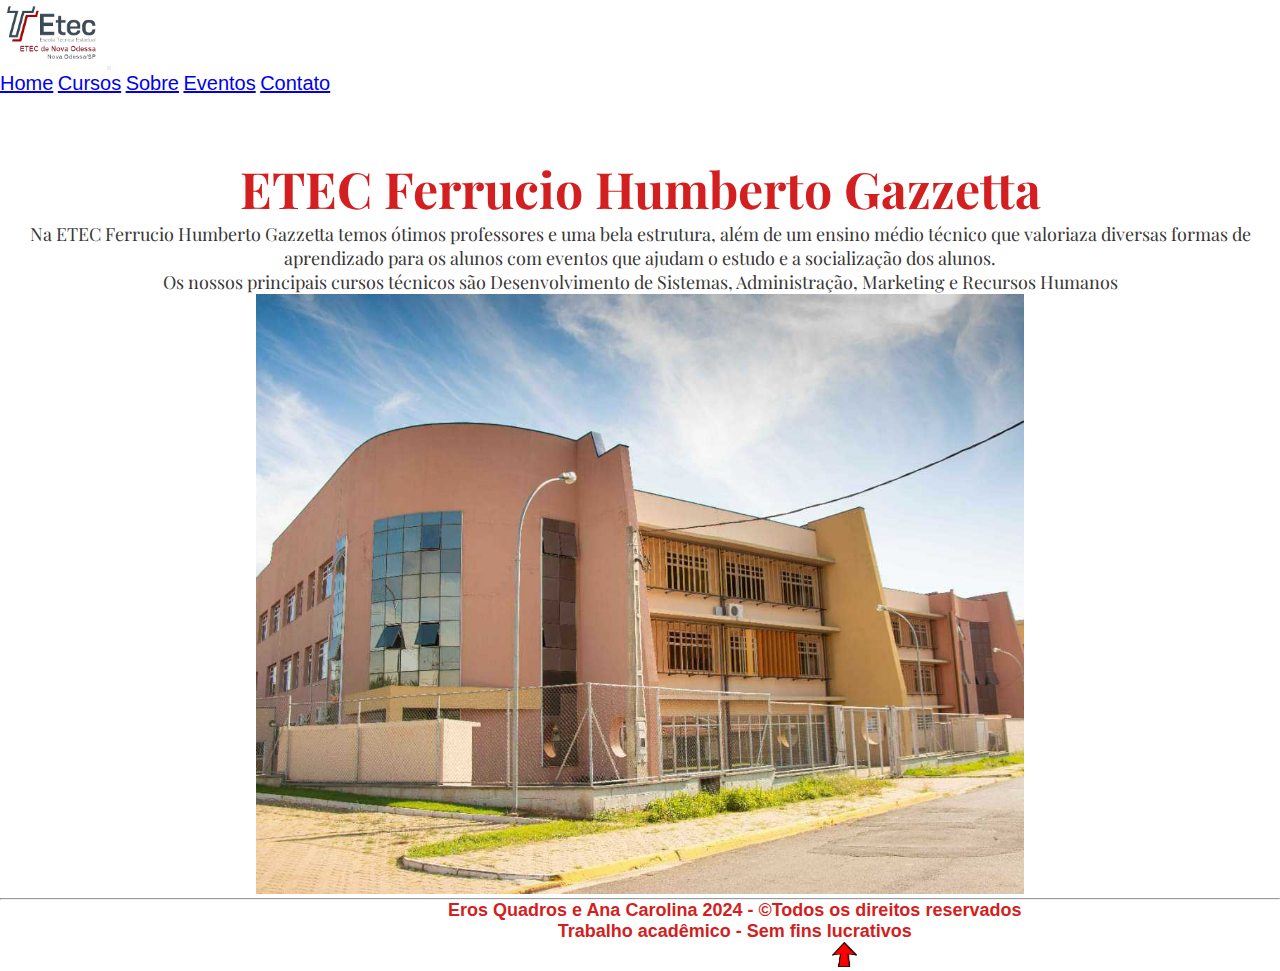
<file: index.html>
<!doctype html>
<html lang="en">
  <head>
    <!-- Required meta tags -->
    <meta charset="utf-8">
    <meta name="viewport" content="width=device-width, initial-scale=1">

    <!-- Bootstrap CSS -->
    <link href="https://cdn.jsdelivr.net/npm/bootstrap@5.0.2/dist/css/bootstrap.min.css" rel="stylesheet" integrity="sha384-EVSTQN3/azprG1Anm3QDgpJLIm9Nao0Yz1ztcQTwFspd3yD65VohhpuuCOmLASjC" crossorigin="anonymous">
    <link rel="stylesheet" type="text/css" href="estilo.css">
    <link rel="icon" type="image/jpg" href="img/icon.png" />
    <link rel="preconnect" href="https://fonts.googleapis.com">
    <link rel="preconnect" href="https://fonts.gstatic.com" crossorigin>
    <link href="https://fonts.googleapis.com/css2?family=Arsenal:ital,wght@0,400;0,700;1,400;1,700&family=Cormorant+Garamond:ital,wght@0,300;0,400;0,500;0,600;0,700;1,300;1,400;1,500;1,600;1,700&family=Josefin+Sans:ital,wght@0,100..700;1,100..700&family=Lora&family=Macondo&family=Montserrat:wght@300&family=Nanum+Myeongjo&family=PT+Serif:ital,wght@0,400;0,700;1,400;1,700&family=Playfair+Display&family=Quicksand:wght@300&family=Roboto+Mono:wght@500&family=Roboto+Slab:wght@500&display=swap" rel="stylesheet">
    <link rel="stylesheet" href="https://cdnjs.cloudflare.com/ajax/libs/font-awesome/5.15.3/css/all.min.css" integrity="sha512-iBBXm8fW90+nuLcSKlbmrPcLa0OT92xO1BIsZ+ywDWZCvqsWgccV3gFoRBv0z+8dLJgyAHIhR35VZc2oM/gI1w==" crossorigin="anonymous" referrerpolicy="no-referrer" />
       
    <title>Divulgação Etec</title>
    <script>
       indice = 0;
                function avancar() { 
                let images = document.getElementById("carousel").children;
                    for (let i = 0; i < images.length; i++) {
                        images[i].style.display = "none";
                    }
                    indice = (indice + 1) % 5;
                    images[indice].style.display = "block";
                    }

                function depois() {
                    
                    let images = document.getElementById("carousel").children;
                    for (let i = 0; i < images.length; i++) {
                        images[i].style.display = "none";
                    }
                    indice = (indice - 1 + 5) % 5;
                    images[indice].style.display = "block";
                }
    </script>
  </head>
  <body>
    <nav class="navbar navbar-expand-lg navbar-dark bg-dark">
      <div class="container-fluid">
        <img src="img/etec-novaodessa-removebg-preview.png" alt="" width="8%">
        <button class="navbar-toggler" type="button" data-bs-toggle="collapse" data-bs-target="#navbarNavAltMarkup" aria-controls="navbarNavAltMarkup" aria-expanded="false" aria-label="Toggle navigation">
          <span class="navbar-toggler-icon"></span>
        </button>
        <div class="collapse navbar-collapse" id="navbarNavAltMarkup">
          <div class="navbar-nav">
            <a class="nav-link active" aria-current="page" href="#">Home</a>
            <a class="nav-link" href="curso.html">Cursos</a>
            <a class="nav-link" href="servico.html">Sobre</a>
            <a class="nav-link" href="evento.html">Eventos</a>
            <a class="nav-link" href="contato.html">Contato</a>
          </div>
        </div>
      </div>
    </nav>
    <center>
      <div class="titulohome">
        <h1> ETEC Ferrucio Humberto Gazzetta</h1>
      <p>Na ETEC Ferrucio Humberto Gazzetta temos ótimos professores e uma bela estrutura, além de um ensino médio técnico que valoriaza diversas formas de aprendizado para os alunos com eventos que ajudam o estudo e a socialização dos alunos.<br> Os nossos principais cursos técnicos são Desenvolvimento de Sistemas, Administração, Marketing e Recursos Humanos</p></div>
      <div class="imagem-container">
        <div id="carousel">
          <img src="img/escolinha.jpeg" alt="Imagem 1" class="carousel-imagem">
          <img src="img/estacionamento.jpg" alt="Imagem 2" style="display:none;" class="carousel-imagem">
          <img src="img/professores.jpeg" alt="Imagem 3" style="display:none;" class="carousel-imagem">
          <img src="img/festival.jpg" alt="Imagem 4" style="display:none;" class="carousel-imagem">
          <img src="img/paulofreire.jpg" alt="Imagem 5" style="display:none;" class="carousel-imagem">
        </div>
        <div class="setas">
          <button onclick="depois()" class="seta seta-anterior"><i class="fas fa-angle-left"></i></button>
          <button onclick="avancar()" class="seta seta-proximo"><i class="fas fa-angle-right"></i></button>
        </div>
      </div>
      
  </center>
    <div id="footer">
			<hr>
			<p><b>Eros Quadros e Ana Carolina 2024 - &copyTodos os direitos reservados<br>
				Trabalho acadêmico - Sem fins lucrativos </b>
      </p>
      <article id="topo"><a href="#"><img src="img/seta.png" width="25" height="25"></a></article>
		</div>

    <!-- Optional JavaScript; choose one of the two! -->

    <!-- Option 1: Bootstrap Bundle with Popper -->
    <script src="https://cdn.jsdelivr.net/npm/bootstrap@5.0.2/dist/js/bootstrap.bundle.min.js" integrity="sha384-MrcW6ZMFYlzcLA8Nl+NtUVF0sA7MsXsP1UyJoMp4YLEuNSfAP+JcXn/tWtIaxVXM" crossorigin="anonymous"></script>

    <!-- Option 2: Separate Popper and Bootstrap JS -->
    <!--
    <script src="https://cdn.jsdelivr.net/npm/@popperjs/core@2.9.2/dist/umd/popper.min.js" integrity="sha384-IQsoLXl5PILFhosVNubq5LC7Qb9DXgDA9i+tQ8Zj3iwWAwPtgFTxbJ8NT4GN1R8p" crossorigin="anonymous"></script>
    <script src="https://cdn.jsdelivr.net/npm/bootstrap@5.0.2/dist/js/bootstrap.min.js" integrity="sha384-cVKIPhGWiC2Al4u+LWgxfKTRIcfu0JTxR+EQDz/bgldoEyl4H0zUF0QKbrJ0EcQF" crossorigin="anonymous"></script>
    -->
  </body>
</html>
</file>
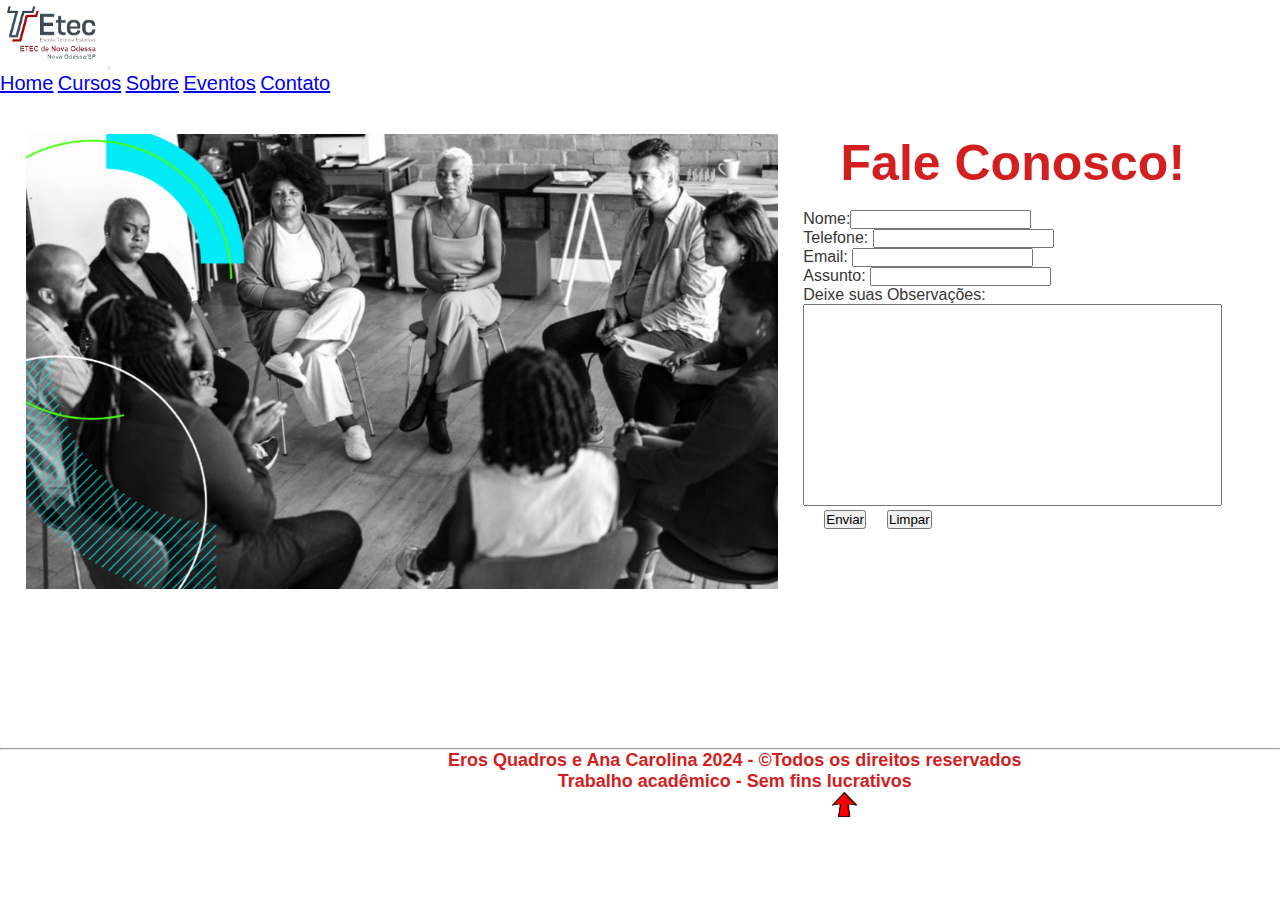
<file: contato.html>
<!doctype html>
<html lang="en">
  <head>
    <!-- Required meta tags -->
    <meta charset="utf-8">
    <meta name="viewport" content="width=device-width, initial-scale=1">

    <!-- Bootstrap CSS -->
    <link href="https://cdn.jsdelivr.net/npm/bootstrap@5.0.2/dist/css/bootstrap.min.css" rel="stylesheet" integrity="sha384-EVSTQN3/azprG1Anm3QDgpJLIm9Nao0Yz1ztcQTwFspd3yD65VohhpuuCOmLASjC" crossorigin="anonymous">
    <link rel="stylesheet" type="text/css" href="estilo.css">
    <link rel="icon" type="image/jpg" href="img/icon.png" />
    <link rel="preconnect" href="https://fonts.googleapis.com">
    <link rel="preconnect" href="https://fonts.gstatic.com" crossorigin>
    <link href="https://fonts.googleapis.com/css2?family=Arsenal:ital,wght@0,400;0,700;1,400;1,700&family=Cormorant+Garamond:ital,wght@0,300;0,400;0,500;0,600;0,700;1,300;1,400;1,500;1,600;1,700&family=Josefin+Sans:ital,wght@0,100..700;1,100..700&family=Lora&family=Macondo&family=Montserrat:wght@300&family=Nanum+Myeongjo&family=PT+Serif:ital,wght@0,400;0,700;1,400;1,700&family=Playfair+Display&family=Quicksand:wght@300&family=Roboto+Mono:wght@500&family=Roboto+Slab:wght@500&display=swap" rel="stylesheet">
    <link rel="stylesheet" href="https://cdnjs.cloudflare.com/ajax/libs/font-awesome/5.15.3/css/all.min.css" integrity="sha512-iBBXm8fW90+nuLcSKlbmrPcLa0OT92xO1BIsZ+ywDWZCvqsWgccV3gFoRBv0z+8dLJgyAHIhR35VZc2oM/gI1w==" crossorigin="anonymous" referrerpolicy="no-referrer" />
       
    <title>Divulgação Etec</title>
    <script language="javascript" type="text/javascript">
      function validar(){
        var nome=form1.nome.value;
        var telefone=form1.telefone.value;
        var email=form1.email.value;
        
        if (nome==""){
          alert('Por favor, preencha o campo com seu nome');
          form1.nome.focus();
        return false;
        }
        else if (telefone==""){
          alert('Por favor, preencha o campo com seu telefone');
        return false;
        }
        else if (email==""){
          alert('Por favor, preencha o campo com seu email');
        return false;
        }
        else {
          alert('Seu comentário foi enviado com sucesso. Obrigado!')
          form1.reset();
          return false;
        }
      }
      </script>

  </head>
  <body>
    <nav class="navbar navbar-expand-lg navbar-dark bg-dark">
      <div class="container-fluid">
        <img src="img/etec-novaodessa-removebg-preview.png" alt="" width="8%">
        <button class="navbar-toggler" type="button" data-bs-toggle="collapse" data-bs-target="#navbarNavAltMarkup" aria-controls="navbarNavAltMarkup" aria-expanded="false" aria-label="Toggle navigation">
          <span class="navbar-toggler-icon"></span>
        </button>
        <div class="collapse navbar-collapse" id="navbarNavAltMarkup">
          <div class="navbar-nav">
            <a class="nav-link" aria-current="page" href="index.html">Home</a>
            <a class="nav-link" href="curso.html">Cursos</a>
            <a class="nav-link" href="servico.html">Sobre</a>
            <a class="nav-link" href="evento.html">Eventos</a>
            <a class="nav-link active" href="#">Contato</a>
          </div>
        </div>
      </div>
    </nav>
    <div id="section_c">
      <img src="img/comunica.png" width="60%" alt="...">
			<div class ="contato">
			  <center><h1>Fale Conosco!</h1></center><br>
			<form name="form1" action="enviado.html" method="post">
				Nome:<input type="text" name="nome" class="caixa"><br>
				Telefone: <input type="text" name="telefone" class="tele"><br>
				Email: <input type="text" name="email" class="caixa"><br>
        Assunto: <input type="text" name="assunto" class="caixa"><br>
				Deixe suas Observações: <br><textarea cols="50" rows="16" style="resize: none;" name="observacoes"></textarea><br>
				<input type="submit" onclick="return validar()" value="Enviar" class="botao">
				<input type="reset" name="limpa" value="Limpar" class="botao">
			</form>
		  </div>
	   </div>
    <div id="footer">
			<hr>
			<p><b>Eros Quadros e Ana Carolina 2024 - &copyTodos os direitos reservados<br>
				Trabalho acadêmico - Sem fins lucrativos </b>
      </p>
      <article id="topo"><a href="#"><img src="img/seta.png" width="25" height="25"></a></article>
		</div>

    <!-- Optional JavaScript; choose one of the two! -->

    <!-- Option 1: Bootstrap Bundle with Popper -->
    <script src="https://cdn.jsdelivr.net/npm/bootstrap@5.0.2/dist/js/bootstrap.bundle.min.js" integrity="sha384-MrcW6ZMFYlzcLA8Nl+NtUVF0sA7MsXsP1UyJoMp4YLEuNSfAP+JcXn/tWtIaxVXM" crossorigin="anonymous"></script>

    <!-- Option 2: Separate Popper and Bootstrap JS -->
    <!--
    <script src="https://cdn.jsdelivr.net/npm/@popperjs/core@2.9.2/dist/umd/popper.min.js" integrity="sha384-IQsoLXl5PILFhosVNubq5LC7Qb9DXgDA9i+tQ8Zj3iwWAwPtgFTxbJ8NT4GN1R8p" crossorigin="anonymous"></script>
    <script src="https://cdn.jsdelivr.net/npm/bootstrap@5.0.2/dist/js/bootstrap.min.js" integrity="sha384-cVKIPhGWiC2Al4u+LWgxfKTRIcfu0JTxR+EQDz/bgldoEyl4H0zUF0QKbrJ0EcQF" crossorigin="anonymous"></script>
    -->
  </body>
</html>
</file>
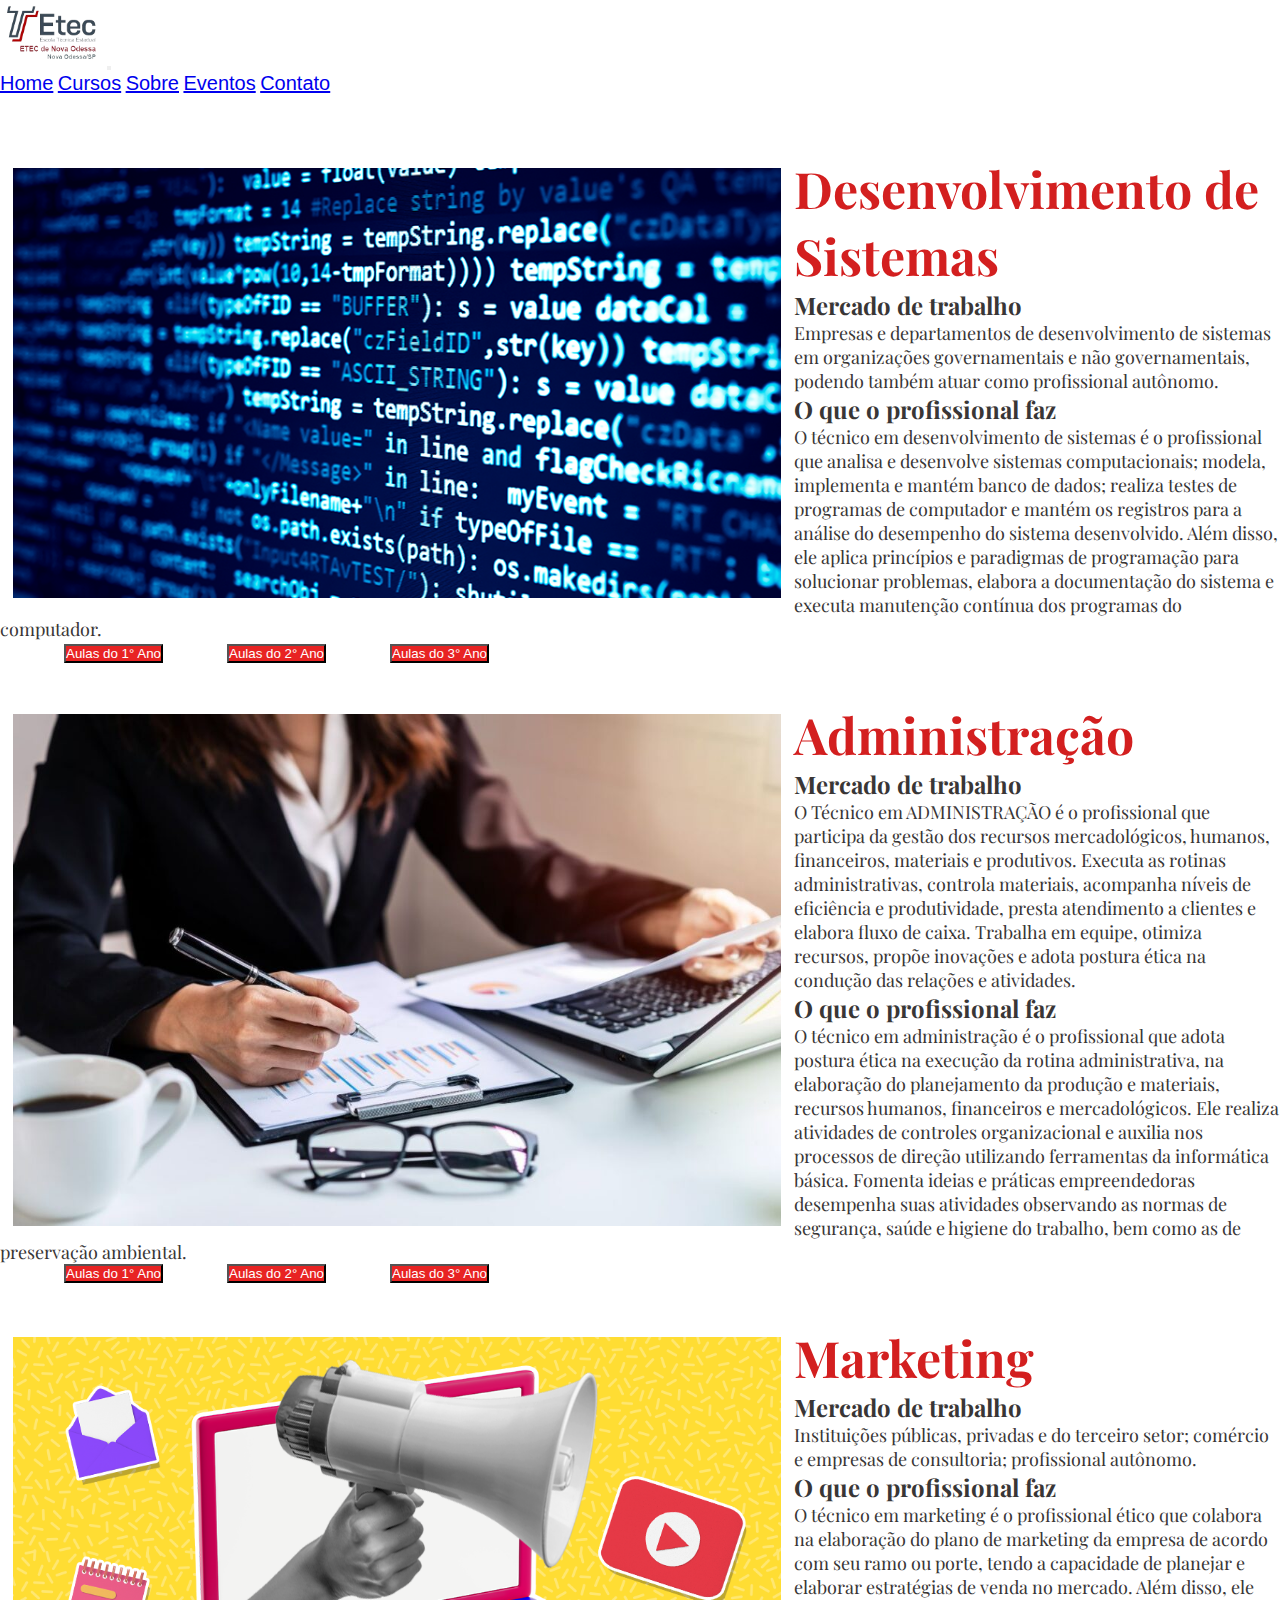
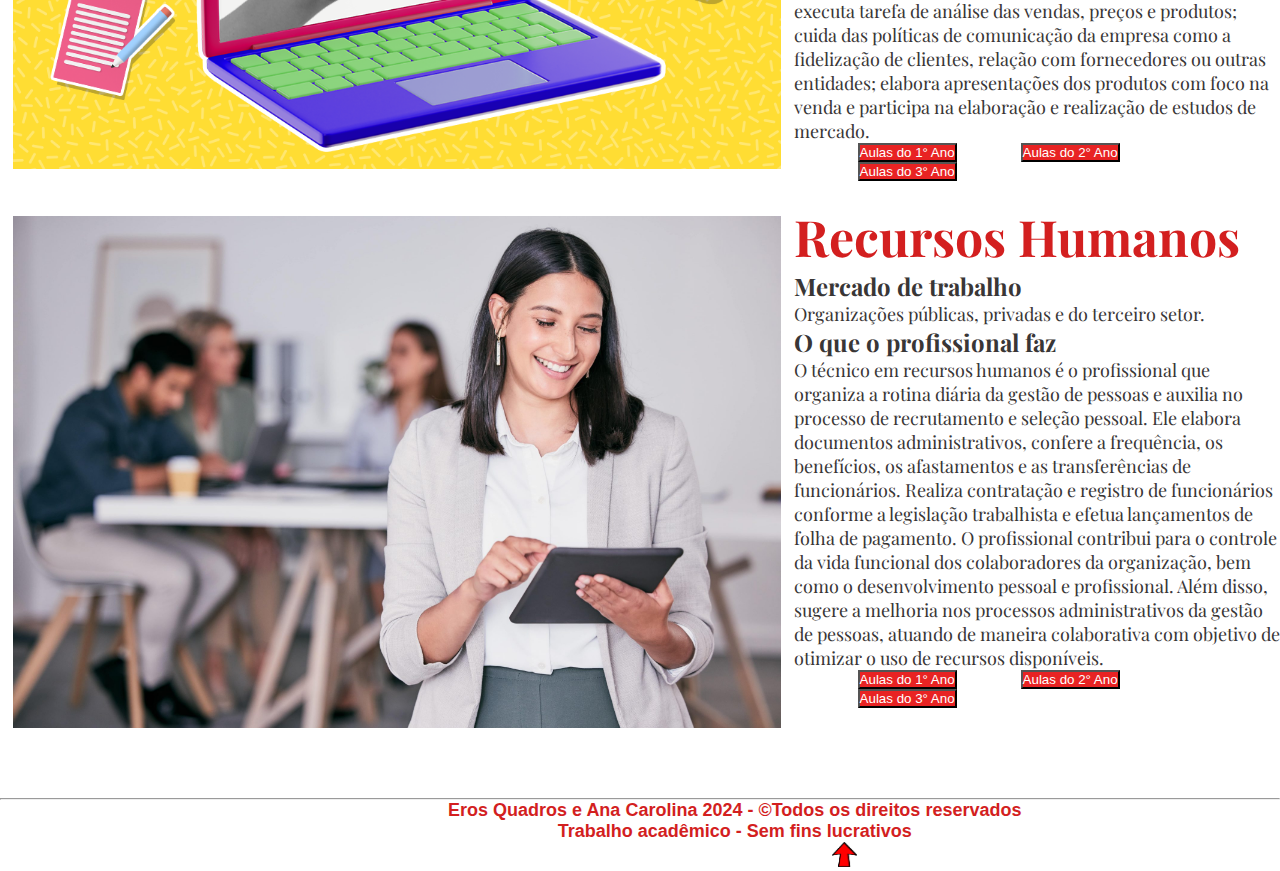
<file: curso.html>
<!doctype html>
<html lang="en">
  <head>
    <!-- Required meta tags -->
    <meta charset="utf-8">
    <meta name="viewport" content="width=device-width, initial-scale=1">

    <!-- Bootstrap CSS -->
    <link href="https://cdn.jsdelivr.net/npm/bootstrap@5.0.2/dist/css/bootstrap.min.css" rel="stylesheet" integrity="sha384-EVSTQN3/azprG1Anm3QDgpJLIm9Nao0Yz1ztcQTwFspd3yD65VohhpuuCOmLASjC" crossorigin="anonymous">
    <link rel="stylesheet" type="text/css" href="estilo.css">
    <link rel="icon" type="image/jpg" href="img/icon.png" />
    <link rel="preconnect" href="https://fonts.googleapis.com">
    <link rel="preconnect" href="https://fonts.gstatic.com" crossorigin>
    <link href="https://fonts.googleapis.com/css2?family=Arsenal:ital,wght@0,400;0,700;1,400;1,700&family=Cormorant+Garamond:ital,wght@0,300;0,400;0,500;0,600;0,700;1,300;1,400;1,500;1,600;1,700&family=Josefin+Sans:ital,wght@0,100..700;1,100..700&family=Lora&family=Macondo&family=Montserrat:wght@300&family=Nanum+Myeongjo&family=PT+Serif:ital,wght@0,400;0,700;1,400;1,700&family=Playfair+Display&family=Quicksand:wght@300&family=Roboto+Mono:wght@500&family=Roboto+Slab:wght@500&display=swap" rel="stylesheet">
    <link rel="stylesheet" href="https://cdnjs.cloudflare.com/ajax/libs/font-awesome/5.15.3/css/all.min.css" integrity="sha512-iBBXm8fW90+nuLcSKlbmrPcLa0OT92xO1BIsZ+ywDWZCvqsWgccV3gFoRBv0z+8dLJgyAHIhR35VZc2oM/gI1w==" crossorigin="anonymous" referrerpolicy="no-referrer" />
       
    <title>Divulgação Etec</title>

    <script>
      function ds1() {
        alert("As aulas do 1° ano de Desenvolvimento de Sistemas são: Língua Portuguesa, Língua Inglesa, Arte, Educação Física, Matemática, Física, Química, História, Estudos Avançados em Ciências da Natureza e suas Tecnologias, Estudos Avançados em Matemática e suas Tecnologias, Laboratório de Investigação Científica, Práticas de Empreendedorismo, Programação Web I, Análise e Projeto de Sistemas, Design Digital, Fundamentos da Informática, Técnicas de Programação e Algoritmos, Banco de Dados I");
      }
      function ds2() {
        alert("As aulas do 2° ano de Desenvolvimento de Sistemas são: Língua Portuguesa, Língua Inglesa, Educação Física, Matemática, Física, Química, Biologia, História, Geografia, Estudos Avançados em Ciências da Natureza e suas Tecnologias, Estudos Avançados em Matemática e suas Tecnologias, Laboratório de Mediação e Intervenção Sociocultural, Laboratório de Processos Criativos, Programação Web II, Banco de Dados II, Desenvolvimento de Sistemas, Ética e Cidadania organizacional, Programação de Aplicativos Mobile I");
      }
      function ds3() {
        alert("As aulas do 3° ano de Desenvolvimento de Sistemas são: Língua Portuguesa, Língua Inglesa, Língua Espanhola, Matemática, Biologia, Geografia, Filosofia, Sociologia, Estudos Avançados em Ciências da Natureza e suas, Tecnologias, Estudos Avançados em Matemática e suas Tecnologias, Programação Web III, Programação de Aplicativos Mobile II, Internet, Protocolos e Segurança de Sistemas da Informação, Planejamento e Desenvolvimento do Trabalho de Conclusão de Curso (TCC) em Desenvolvimento de Sistemas, Qualidade e Teste de Software, Sistemas Embarcados");
      }
      function adm1() {
        alert("As aulas do 1° ano de Administração são: Língua Portuguesa, Língua Inglesa, Arte, Educação Física, Matemática, Física, Química, Biologia, História, Geografia, Estudos Avançados em Ciências Humanas e Sociais Aplicadas, Estudos Avançados em Matemática e suas Tecnologias, Laboratório de Investigação Científica, Práticas de Empreendedorismo, Desenvolvimento das Ações de Marketing e dos Processos Comerciais, Legislação Empresarial, Planejamento e Organização de Rotinas Administrativas, Aplicativos informatizados");
      }
      function adm2() {
        alert("As aulas do 2° ano de Administração são: Língua Portuguesa, Língua Inglesa, Educação Física, Matemática, Física, Química, Biologia, História, Geografia, Filosofia, Estudos Avançados em Ciências Humanas e Sociais Aplicadas, Estudos Avançados em Matemática e suas Tecnologias, Laboratório de Investigação Científica, Laboratório de Mediação e Intervenção Sociocultural, Laboratório de Processos Criativos, Custos Processos e Operações contábeis, Desenvolvimento de Modelos de Negócios, Estudos da Administração Públical, Planejamento e Organização de Rotinas de Departamento Pessoal");
      }
      function adm3() {
        alert("As aulas do 3° ano de Administração são: Língua Portuguesa, Língua Inglesa, Língua Espanhola, Sociologia, Matemática, Administração Financeira e Orçamentária, Administração da Produção e Serviços, Administração de Recursos Humanos, Estudos de Economia, Mercado e de Comércio Internacional, Ética e Cidadania organizacional, Estudos Avançados em Ciências Humanas e Sociais Aplicadas, Estudos Avançados em Matemática e suas Tecnologias");
      }
      function mkt1() {
        alert("As aulas do 1° ano de Marketing são: Língua Portuguesa, Língua Inglesa, Arte, Educação Física, Matemática, Física, Química, Biologia, História, Geografia, Estudos Avançados em Ciências Humanas e Sociais Aplicadas, Estudos Avançados em Matemática e suas Tecnologias, Laboratório de Investigação Científica, Aplicativos informatizados, Pesquisa de Mercado e Comportamento do Consumidor, Introdução ao Marketing e Comunicação Integrada, Projeto Integrador I");
      }
      function mkt2() {
        alert("As aulas do 2° ano de Marketing são: Língua Portuguesa, Língua Inglesa, Educação Física, Matemática, Física, Química, Biologia, História, Geografia, Filosofia, Estudos Avançados em Ciências Humanas e Sociais Aplicadas, Estudos Avançados em Matemática e suas Tecnologias, Laboratório de Investigação Científica, Laboratório de Mediação e Intervenção Sociocultural, Laboratório de Processos Criativos, Projeto Integrador II, Estratégias de Marketing e Modelos de Negócios, Ética e Cidadania Organizacional, Promoção de Vendas e Merchandising, Informática Aplicada ao Marketing");
      }
      function mkt3() {
        alert("As aulas do 3° ano de Marketing são: Língua Portuguesa, Língua Inglesa, Língua Espanhola, Sociologia, Matemática, Administração Financeira Aplicada ao Marketing, Canais de Distribuição, Legislação de Mercado, Marketing de Relacionamento, Marketing Digital e E-Commerce, Marketing Institucional, Plano de Marketing, Planejamento e Desenvolvimento do Trabalho de Conclusão de Curso (TCC) em Marketing");
      }
      function rh1() {
        alert("As aulas do 1° ano de Recursos Humanos são: Língua Portuguesa, Língua Inglesa, Arte, Educação Física, Matemática, Física, Química, Biologia, História, Geografia, Rotinas de Departamento Pessoal, Aplicativos informatizados, Recrutamento e Seleção de Pessoal, Projeto Integrador I");
      }
      function rh2() {
        alert("As aulas do 2° ano de Recursos Humanos são: Língua Portuguesa, Língua Inglesa, Educação Física, Matemática, Física, Química, Biologia, História, Geografia, Filosofia, Cálculos de Folha de Pagamento, Estudos do Regime de Trabalho Celetista, Relações Jurídicas do Trabalho, Projeto Integrador II");
      }
      function rh3() {
        alert("As aulas do 3° ano de Recursos Humanos são: Língua Portuguesa, Língua Inglesa, Língua Espanhola, Sociologia, Matemática, Cargos, Carreira e Remuneração, Comunicação Corporativa, Qualidade de Vida e Saúde e Segurança do Trabalho, Gestão de Desempenho, Modelos de Gestão, Comportamento Organizacional, Ética e Cidadania organizacional, Planejamento e Desenvolvimento do Trabalho de Conclusão de Curso (TCC) em Recursos Humanos");
      }
   </script>

  </head>
  <body>
    <nav class="navbar navbar-expand-lg navbar-dark bg-dark">
      <div class="container-fluid">
        <img src="img/etec-novaodessa-removebg-preview.png" alt="" width="8%">
        <button class="navbar-toggler" type="button" data-bs-toggle="collapse" data-bs-target="#navbarNavAltMarkup" aria-controls="navbarNavAltMarkup" aria-expanded="false" aria-label="Toggle navigation">
          <span class="navbar-toggler-icon"></span>
        </button>
        <div class="collapse navbar-collapse" id="navbarNavAltMarkup">
          <div class="navbar-nav">
            <a class="nav-link" aria-current="page" href="index.html">Home</a>
            <a class="nav-link active" href="#">Cursos</a>
            <a class="nav-link" href="servico.html">Sobre</a>
            <a class="nav-link" href="evento.html">Eventos</a>
            <a class="nav-link" href="contato.html">Contato</a>
          </div>
        </div>
      </div>
    </nav>
  <div class="arrumar">
      <img src="img/ds.png" alt="Imagem 1" class="cursos"> 
        <div class="titulohome" class="alinha">
          <h1> Desenvolvimento de Sistemas</h1>
          <h2>Mercado de trabalho</h2>
          <p>Empresas e departamentos de desenvolvimento de sistemas em organizações governamentais e não governamentais, podendo também atuar como profissional autônomo.</p>
          <h2>O que o profissional faz</h2>
          <p>O técnico em desenvolvimento de sistemas é o profissional que analisa e desenvolve sistemas computacionais; modela, implementa e mantém banco de dados; realiza testes de programas de computador e mantém os registros para a análise do desempenho do sistema desenvolvido. Além disso, ele aplica princípios e paradigmas de programação para solucionar problemas, elabora a documentação do sistema e executa manutenção contínua dos programas do computador.</p>
          <div class="aulas">
              <div class="botao">
                <button onclick="ds1()">Aulas do 1° Ano</button>
              </div>
              <div class="botao">
                <button onclick="ds2()">Aulas do 2° Ano</button>
              </div>
              <div class="botao">
                <button onclick="ds3()">Aulas do 3° Ano</button>
              </div>
          </div>
  </div>
  <div class="arrumar">
      <img src="img/adm.jpg" alt="Imagem 1" class="cursos"> 
      <div class="titulohome" class="alinha">
        <h1> Administração</h1>
        <h2>Mercado de trabalho</h2>
        <p>O Técnico em ADMINISTRAÇÃO é o profissional que participa da gestão dos recursos mercadológicos, humanos, financeiros, materiais e produtivos. Executa as rotinas administrativas, controla materiais, acompanha níveis de eficiência e produtividade, presta atendimento a clientes e elabora fluxo de caixa. Trabalha em equipe, otimiza recursos, propõe inovações e adota postura ética na condução das relações e atividades.</p>
        <h2>O que o profissional faz</h2>
        <p>O técnico em administração é o profissional que adota postura ética na execução da rotina administrativa, na elaboração do planejamento da produção e materiais, recursos humanos, financeiros e mercadológicos. Ele realiza atividades de controles organizacional e auxilia nos processos de direção utilizando ferramentas da informática básica. Fomenta ideias e práticas empreendedoras desempenha suas atividades observando as normas de segurança, saúde e higiene do trabalho, bem como as de preservação ambiental.</p>
      </div>
      <div class="aulas">
        <div class="botao">
          <button onclick="adm1()">Aulas do 1° Ano</button>
        </div>
        <div class="botao">
          <button onclick="adm2()">Aulas do 2° Ano</button>
        </div>
        <div class="botao">
          <button onclick="adm3()">Aulas do 3° Ano</button>
        </div>
    </div>
  </div>
  <div class="arrumar">
      <img src="img/mkt.png" alt="Imagem 1" class="cursos"> 
      <div class="titulohome" class="alinha" id="mkt">
        <h1> Marketing</h1>
        <h2>Mercado de trabalho</h2>
        <p>Instituições públicas, privadas e do terceiro setor; comércio e empresas de consultoria; profissional autônomo.</p>
        <h2>O que o profissional faz</h2>
        <p>O técnico em marketing é o profissional ético que colabora na elaboração do plano de marketing da empresa de acordo com seu ramo ou porte, tendo a capacidade de planejar e elaborar estratégias de venda no mercado. Além disso, ele executa tarefa de análise das vendas, preços e produtos; cuida das políticas de comunicação da empresa como a fidelização de clientes, relação com fornecedores ou outras entidades; elabora apresentações dos produtos com foco na venda e participa na elaboração e realização de estudos de mercado.</p>
      </div>
      <div class="aulas">
        <div class="botao">
          <button onclick="mkt1()">Aulas do 1° Ano</button>
        </div>
        <div class="botao">
          <button onclick="mkt2()">Aulas do 2° Ano</button>
        </div>
        <div class="botao">
          <button onclick="mkt3()">Aulas do 3° Ano</button>
        </div>
    </div>
  </div>
  <div class="arrumar">
      <img src="img/rh.jpg" alt="Imagem 1" class="cursos"> 
      <div class="titulohome" class="alinha" id="rh">
        <h1> Recursos Humanos</h1>
        <h2>Mercado de trabalho</h2>
        <p>Organizações públicas, privadas e do terceiro setor.</p>
        <h2>O que o profissional faz</h2>
        <p>O técnico em recursos humanos é o profissional que organiza a rotina diária da gestão de pessoas e auxilia no processo de recrutamento e seleção pessoal. Ele elabora documentos administrativos, confere a frequência, os benefícios, os afastamentos e as transferências de funcionários. Realiza contratação e registro de funcionários conforme a legislação trabalhista e efetua lançamentos de folha de pagamento. O profissional contribui para o controle da vida funcional dos colaboradores da organização, bem como o desenvolvimento pessoal e profissional. Além disso, sugere a melhoria nos processos administrativos da gestão de pessoas, atuando de maneira colaborativa com objetivo de otimizar o uso de recursos disponíveis.</p>
      </div>    
      <div class="aulasrh">
        <div class="botao">
          <button onclick="rh1()">Aulas do 1° Ano</button>
        </div>
        <div class="botao">
          <button onclick="rh2()">Aulas do 2° Ano</button>
        </div>
        <div class="botao">
          <button onclick="rh3()">Aulas do 3° Ano</button>
        </div>
    </div>
  </div>
    <div id="footer">
			<hr>
			<p><b>Eros Quadros e Ana Carolina 2024 - &copyTodos os direitos reservados<br>
				Trabalho acadêmico - Sem fins lucrativos </b>
      </p>
      <article id="topo"><a href="#"><img src="img/seta.png" width="25" height="25"></a></article>
		</div>

    <!-- Optional JavaScript; choose one of the two! -->

    <!-- Option 1: Bootstrap Bundle with Popper -->
    <script src="https://cdn.jsdelivr.net/npm/bootstrap@5.0.2/dist/js/bootstrap.bundle.min.js" integrity="sha384-MrcW6ZMFYlzcLA8Nl+NtUVF0sA7MsXsP1UyJoMp4YLEuNSfAP+JcXn/tWtIaxVXM" crossorigin="anonymous"></script>

    <!-- Option 2: Separate Popper and Bootstrap JS -->
    <!--
    <script src="https://cdn.jsdelivr.net/npm/@popperjs/core@2.9.2/dist/umd/popper.min.js" integrity="sha384-IQsoLXl5PILFhosVNubq5LC7Qb9DXgDA9i+tQ8Zj3iwWAwPtgFTxbJ8NT4GN1R8p" crossorigin="anonymous"></script>
    <script src="https://cdn.jsdelivr.net/npm/bootstrap@5.0.2/dist/js/bootstrap.min.js" integrity="sha384-cVKIPhGWiC2Al4u+LWgxfKTRIcfu0JTxR+EQDz/bgldoEyl4H0zUF0QKbrJ0EcQF" crossorigin="anonymous"></script>
    -->
  </body>
</html>
</file>
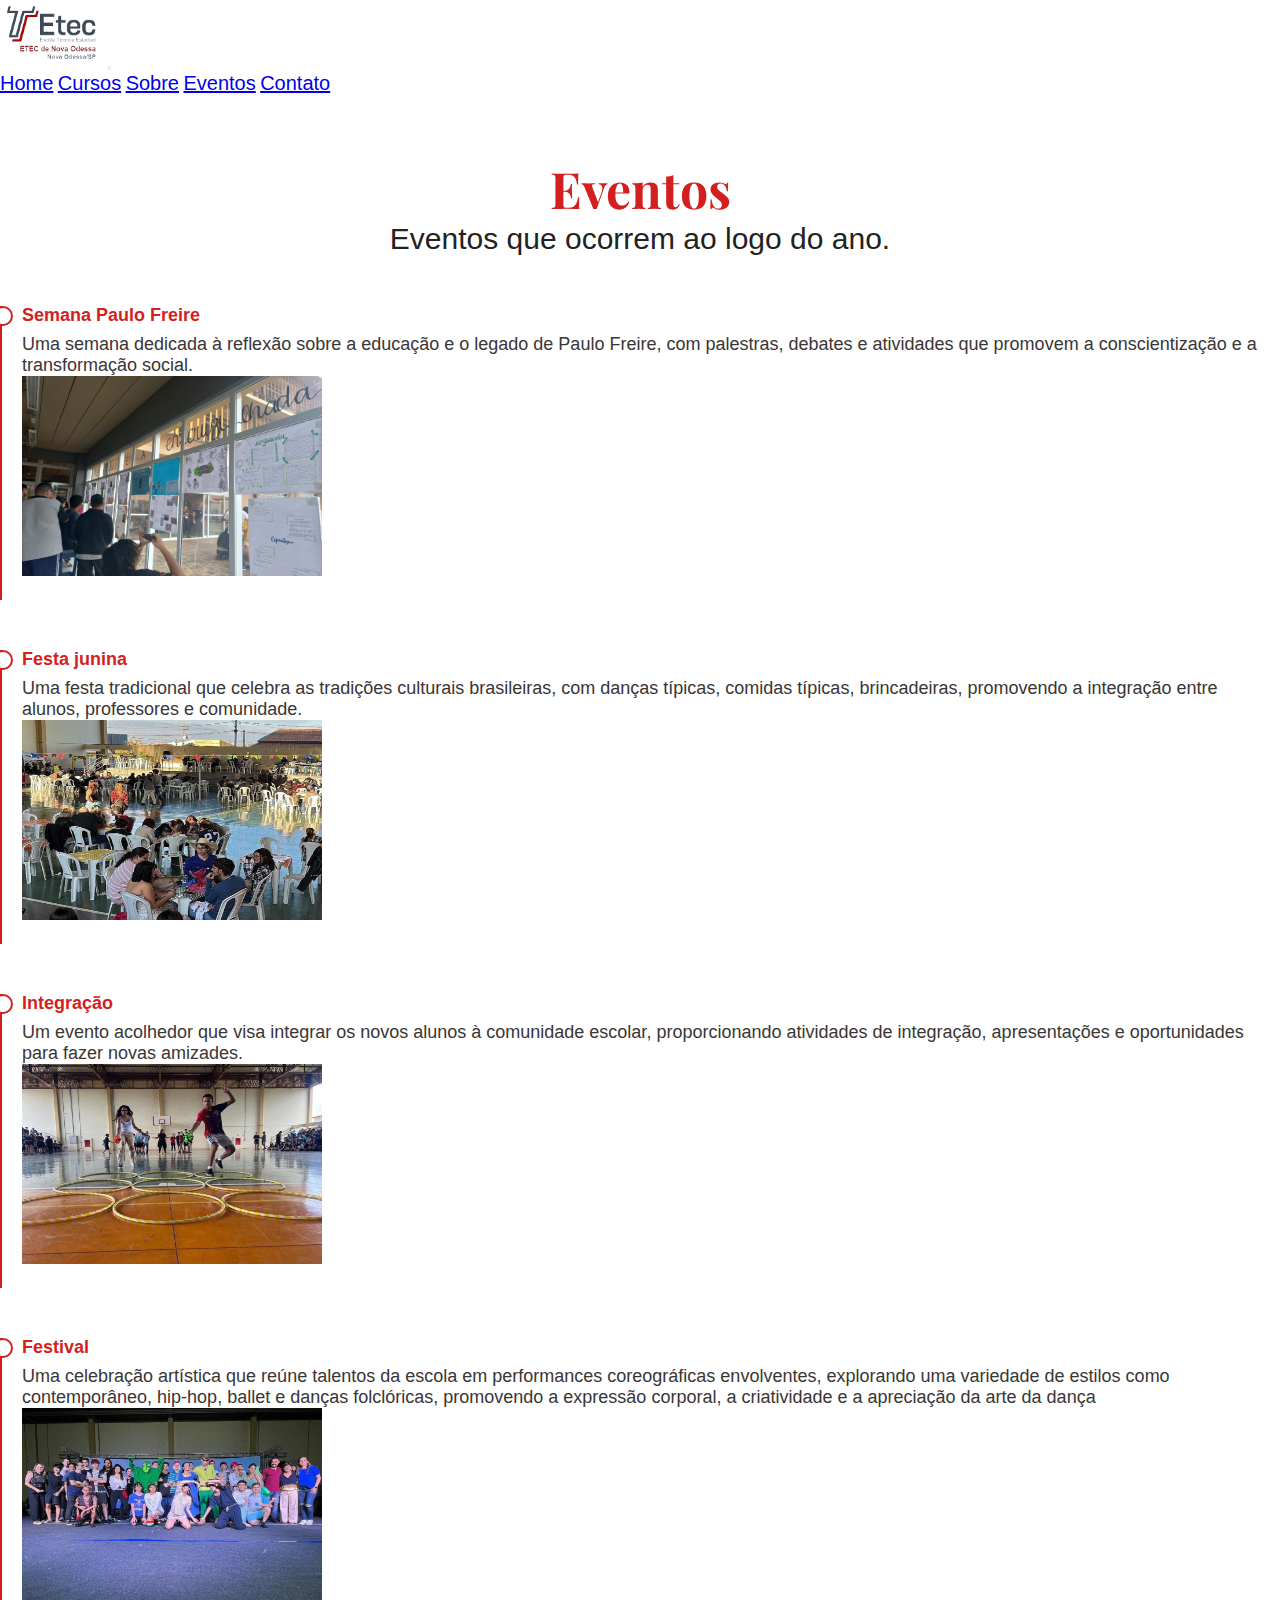
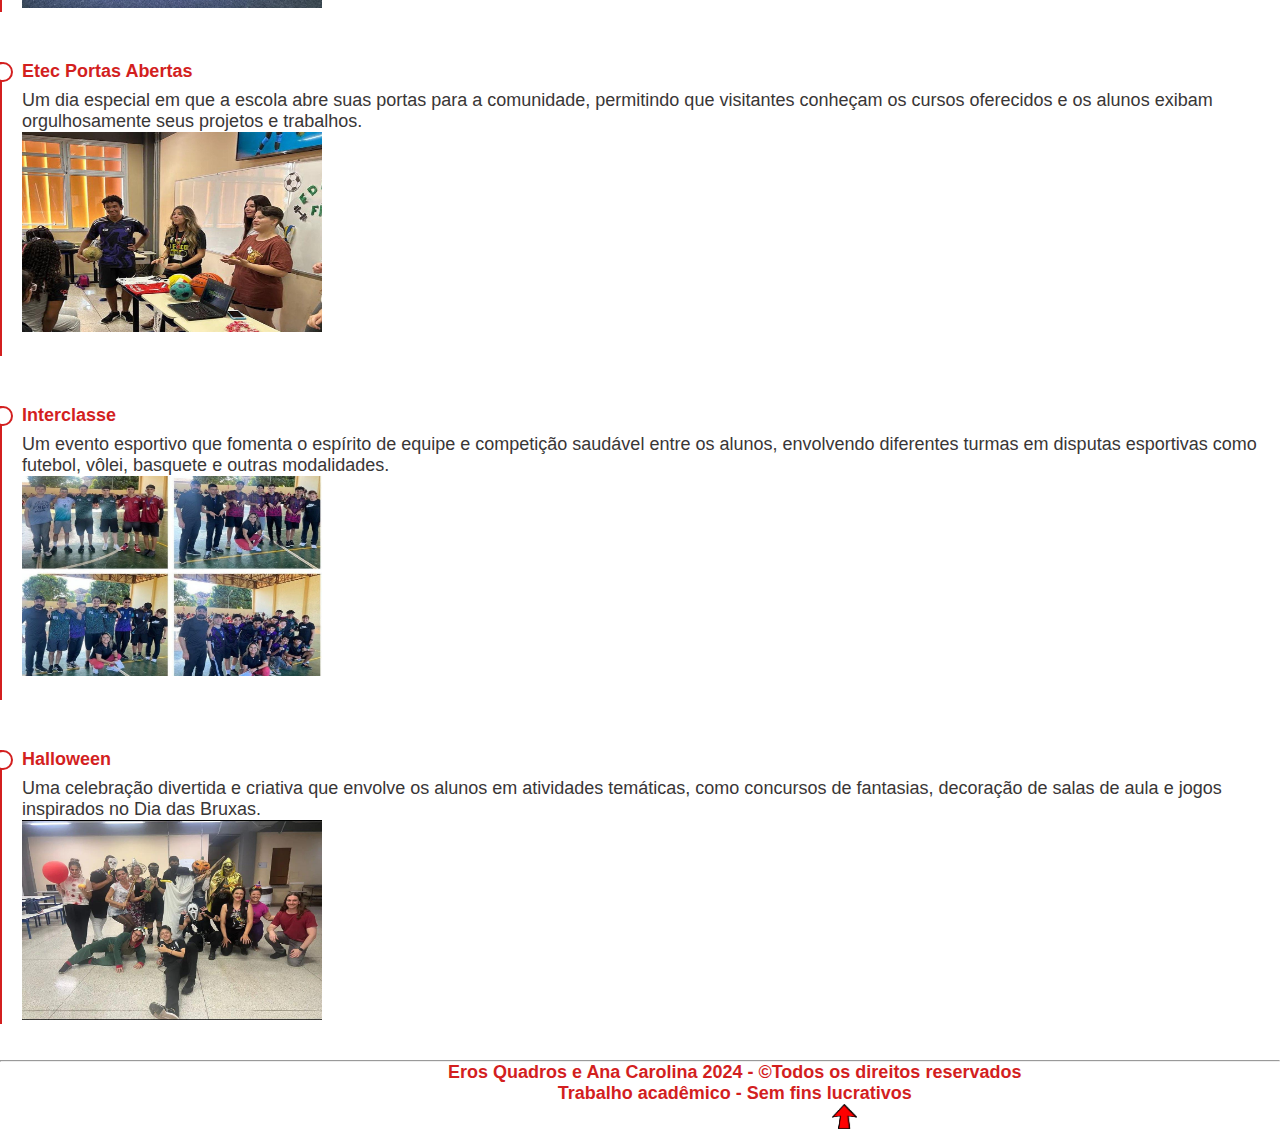
<file: evento.html>
<!doctype html>
<html lang="en">
  <head>
    <!-- Required meta tags -->
    <meta charset="utf-8">
    <meta name="viewport" content="width=device-width, initial-scale=1">

    <!-- Bootstrap CSS -->
    <link href="https://cdn.jsdelivr.net/npm/bootstrap@5.0.2/dist/css/bootstrap.min.css" rel="stylesheet" integrity="sha384-EVSTQN3/azprG1Anm3QDgpJLIm9Nao0Yz1ztcQTwFspd3yD65VohhpuuCOmLASjC" crossorigin="anonymous">
    <link rel="stylesheet" type="text/css" href="estilo.css">
    <link rel="icon" type="image/jpg" href="img/icon.png" />
    <link rel="preconnect" href="https://fonts.googleapis.com">
    <link rel="preconnect" href="https://fonts.gstatic.com" crossorigin>
    <link href="https://fonts.googleapis.com/css2?family=Arsenal:ital,wght@0,400;0,700;1,400;1,700&family=Cormorant+Garamond:ital,wght@0,300;0,400;0,500;0,600;0,700;1,300;1,400;1,500;1,600;1,700&family=Josefin+Sans:ital,wght@0,100..700;1,100..700&family=Lora&family=Macondo&family=Montserrat:wght@300&family=Nanum+Myeongjo&family=PT+Serif:ital,wght@0,400;0,700;1,400;1,700&family=Playfair+Display&family=Quicksand:wght@300&family=Roboto+Mono:wght@500&family=Roboto+Slab:wght@500&display=swap" rel="stylesheet">
    <link rel="stylesheet" href="https://cdnjs.cloudflare.com/ajax/libs/font-awesome/5.15.3/css/all.min.css" integrity="sha512-iBBXm8fW90+nuLcSKlbmrPcLa0OT92xO1BIsZ+ywDWZCvqsWgccV3gFoRBv0z+8dLJgyAHIhR35VZc2oM/gI1w==" crossorigin="anonymous" referrerpolicy="no-referrer" />
 
    <title>Divulgação Etec</title>
    
  </head>
  <body>
    <nav class="navbar navbar-expand-lg navbar-dark bg-dark">
      <div class="container-fluid">
        <img src="img/etec-novaodessa-removebg-preview.png" alt="" width="8%">
        <button class="navbar-toggler" type="button" data-bs-toggle="collapse" data-bs-target="#navbarNavAltMarkup" aria-controls="navbarNavAltMarkup" aria-expanded="false" aria-label="Toggle navigation">
          <span class="navbar-toggler-icon"></span>
        </button>
        <div class="collapse navbar-collapse" id="navbarNavAltMarkup">
          <div class="navbar-nav">
            <a class="nav-link " aria-current="page" href="index.html">Home</a>
            <a class="nav-link" href="curso.html">Cursos</a>
            <a class="nav-link" href="servico.html">Sobre</a>
            <a class="nav-link active" href="#">Eventos</a>
            <a class="nav-link" href="contato.html">Contato</a>
          </div>
        </div>
      </div>
    </nav>
    <center>
      <div class="titulohome">
        <h1> Eventos</h1>
      
   
  </center>
  
  <main id="main">

    <!-- ======= Resume Section ======= -->
    <section id="resume" class="resume">
      <div class="container" data-aos="fade-up">

        <div class="section-title">
          
          <p>Eventos que ocorrem ao logo do ano.</p>
        </div>

        <div class="row">
          <div class="col-lg-6">
            <div class="resume-item pb-0">
              <h4>	Semana Paulo Freire </h4>
              <p>Uma semana dedicada à reflexão sobre a educação e o legado de Paulo Freire, com palestras, debates e atividades que promovem a conscientização e a transformação social.</p>
              <div class="event_img">
                <img src="img/paulofreire.jpg" alt="">
            </div>
            </div>

            <div class="resume-item">
              <h4> Festa junina </h4>
           
              <p>Uma festa tradicional que celebra as tradições culturais brasileiras, com danças típicas, comidas típicas, brincadeiras, promovendo a integração entre alunos, professores e comunidade.	</p>
              <div class="event_img">
                <img src="img/festajunina.jpg" alt="">
            </div>
            </div>
            <div class="resume-item">
              <h4> Integração </h4>
           
              <p>Um evento acolhedor que visa integrar os novos alunos à comunidade escolar, proporcionando atividades de integração, apresentações e oportunidades para fazer novas amizades.	</p>
              <div class="event_img">
                <img src="img/integracao.jpg">
            </div>
            </div>
            <div class="resume-item">
              <h4> Festival </h4>
           
              <p> Uma celebração artística que reúne talentos da escola em performances coreográficas envolventes, explorando uma variedade de estilos como contemporâneo, hip-hop, ballet e danças folclóricas, promovendo a expressão corporal, a criatividade e a apreciação da arte da dança	</p>
              <div class="event_img">
                <img src="img/festival.jpg" alt="">
            </div>
            </div>
          </div>
          <div class="col-lg-6">
            <div class="resume-item">
              <h4>Etec Portas Abertas</h4>
              
              <p>Um dia especial em que a escola abre suas portas para a comunidade, permitindo que visitantes conheçam os cursos oferecidos e os alunos exibam orgulhosamente seus projetos e trabalhos.</p>
              <div class="event_img">
                <img src="img/portaabertas.jpg" alt="">
            </div>
            </div>
            <div class="resume-item">
              <h4>	Interclasse</h4>
        
              <p>Um evento esportivo que fomenta o espírito de equipe e competição saudável entre os alunos, envolvendo diferentes turmas em disputas esportivas como futebol, vôlei, basquete e outras modalidades.</p>
              <div class="event_img">
                <img src="img/interclassecp.jpg">
            </div>
            </div>
            <div class="resume-item">
              <h4> Halloween </h4>
           
              <p>Uma celebração divertida e criativa que envolve os alunos em atividades temáticas, como concursos de fantasias, decoração de salas de aula e jogos inspirados no Dia das Bruxas.	</p>
              <div class="event_img">
                <img src="img/halloween.jpg" alt="">
            </div>
            </div>
            
          </div>
          
        </div>
        <br><br>
        
    
            
    
                

      </div>
    </section><!-- End Resume Section -->
  </main><!-- End #main -->
          
    <div id="footer">
			<hr>
			<p><b>Eros Quadros e Ana Carolina 2024 - &copyTodos os direitos reservados<br>
				Trabalho acadêmico - Sem fins lucrativos </b>
      </p>
      <article id="topo"><a href="#"><img src="img/seta.png" width="25" height="25"></a></article>
		</div>

    <!-- Optional JavaScript; choose one of the two! -->

    <!-- Option 1: Bootstrap Bundle with Popper -->
    <script src="https://cdn.jsdelivr.net/npm/bootstrap@5.0.2/dist/js/bootstrap.bundle.min.js" integrity="sha384-MrcW6ZMFYlzcLA8Nl+NtUVF0sA7MsXsP1UyJoMp4YLEuNSfAP+JcXn/tWtIaxVXM" crossorigin="anonymous"></script>

    <!-- Option 2: Separate Popper and Bootstrap JS -->
    <!--
    <script src="https://cdn.jsdelivr.net/npm/@popperjs/core@2.9.2/dist/umd/popper.min.js" integrity="sha384-IQsoLXl5PILFhosVNubq5LC7Qb9DXgDA9i+tQ8Zj3iwWAwPtgFTxbJ8NT4GN1R8p" crossorigin="anonymous"></script>
    <script src="https://cdn.jsdelivr.net/npm/bootstrap@5.0.2/dist/js/bootstrap.min.js" integrity="sha384-cVKIPhGWiC2Al4u+LWgxfKTRIcfu0JTxR+EQDz/bgldoEyl4H0zUF0QKbrJ0EcQF" crossorigin="anonymous"></script>
    -->
  </body>
</html>
</file>
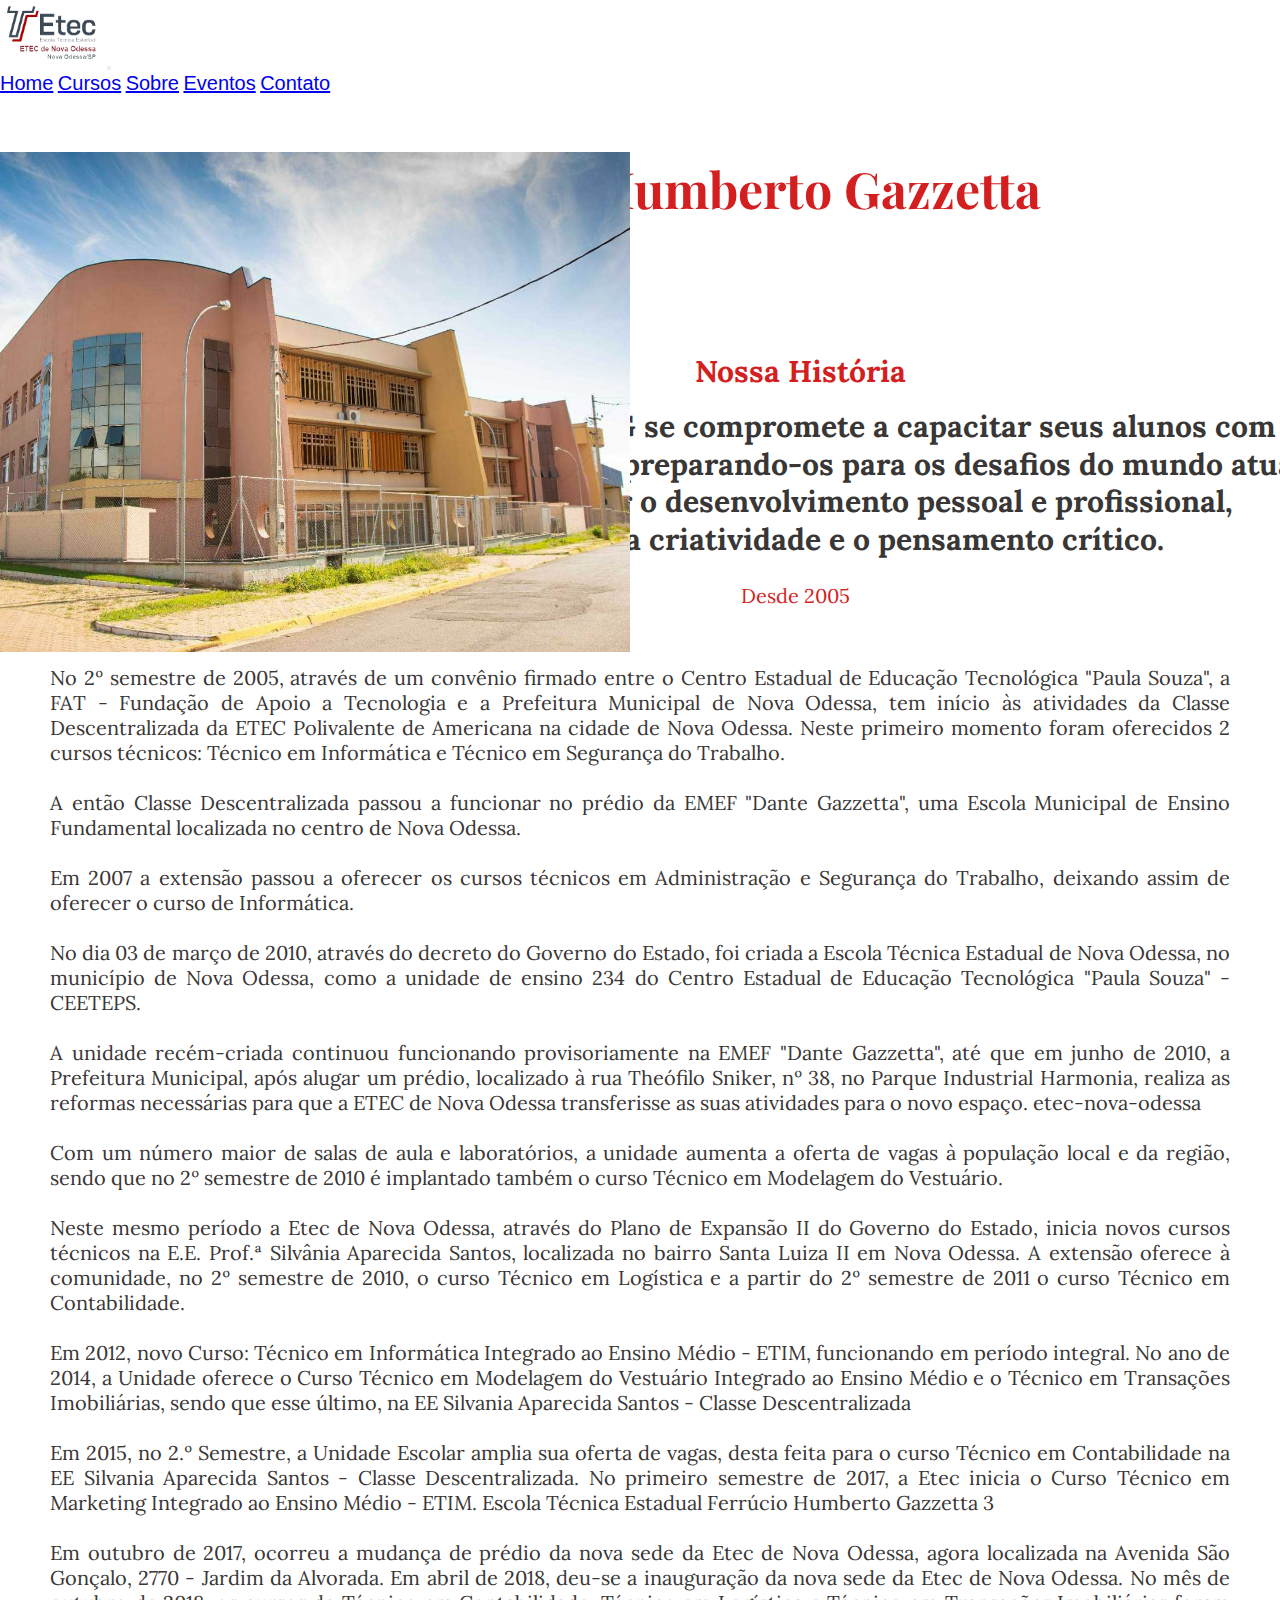
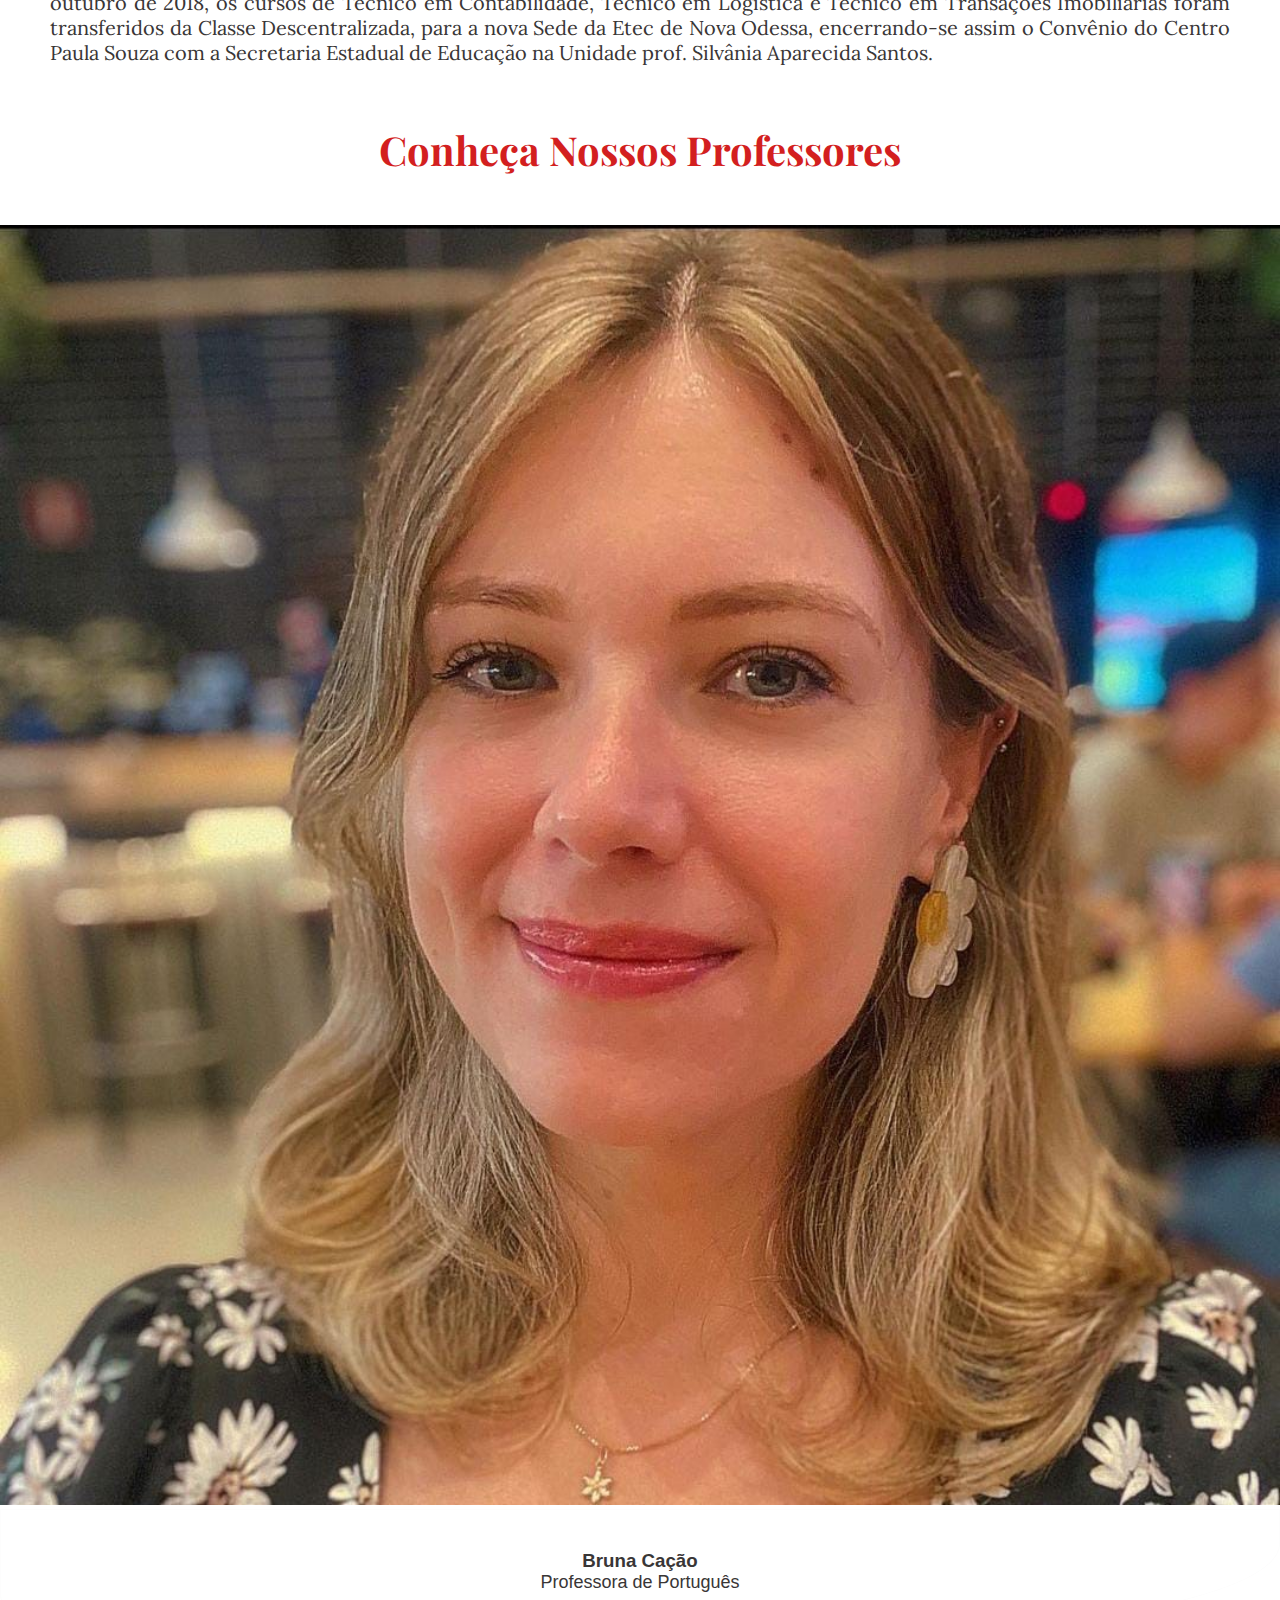
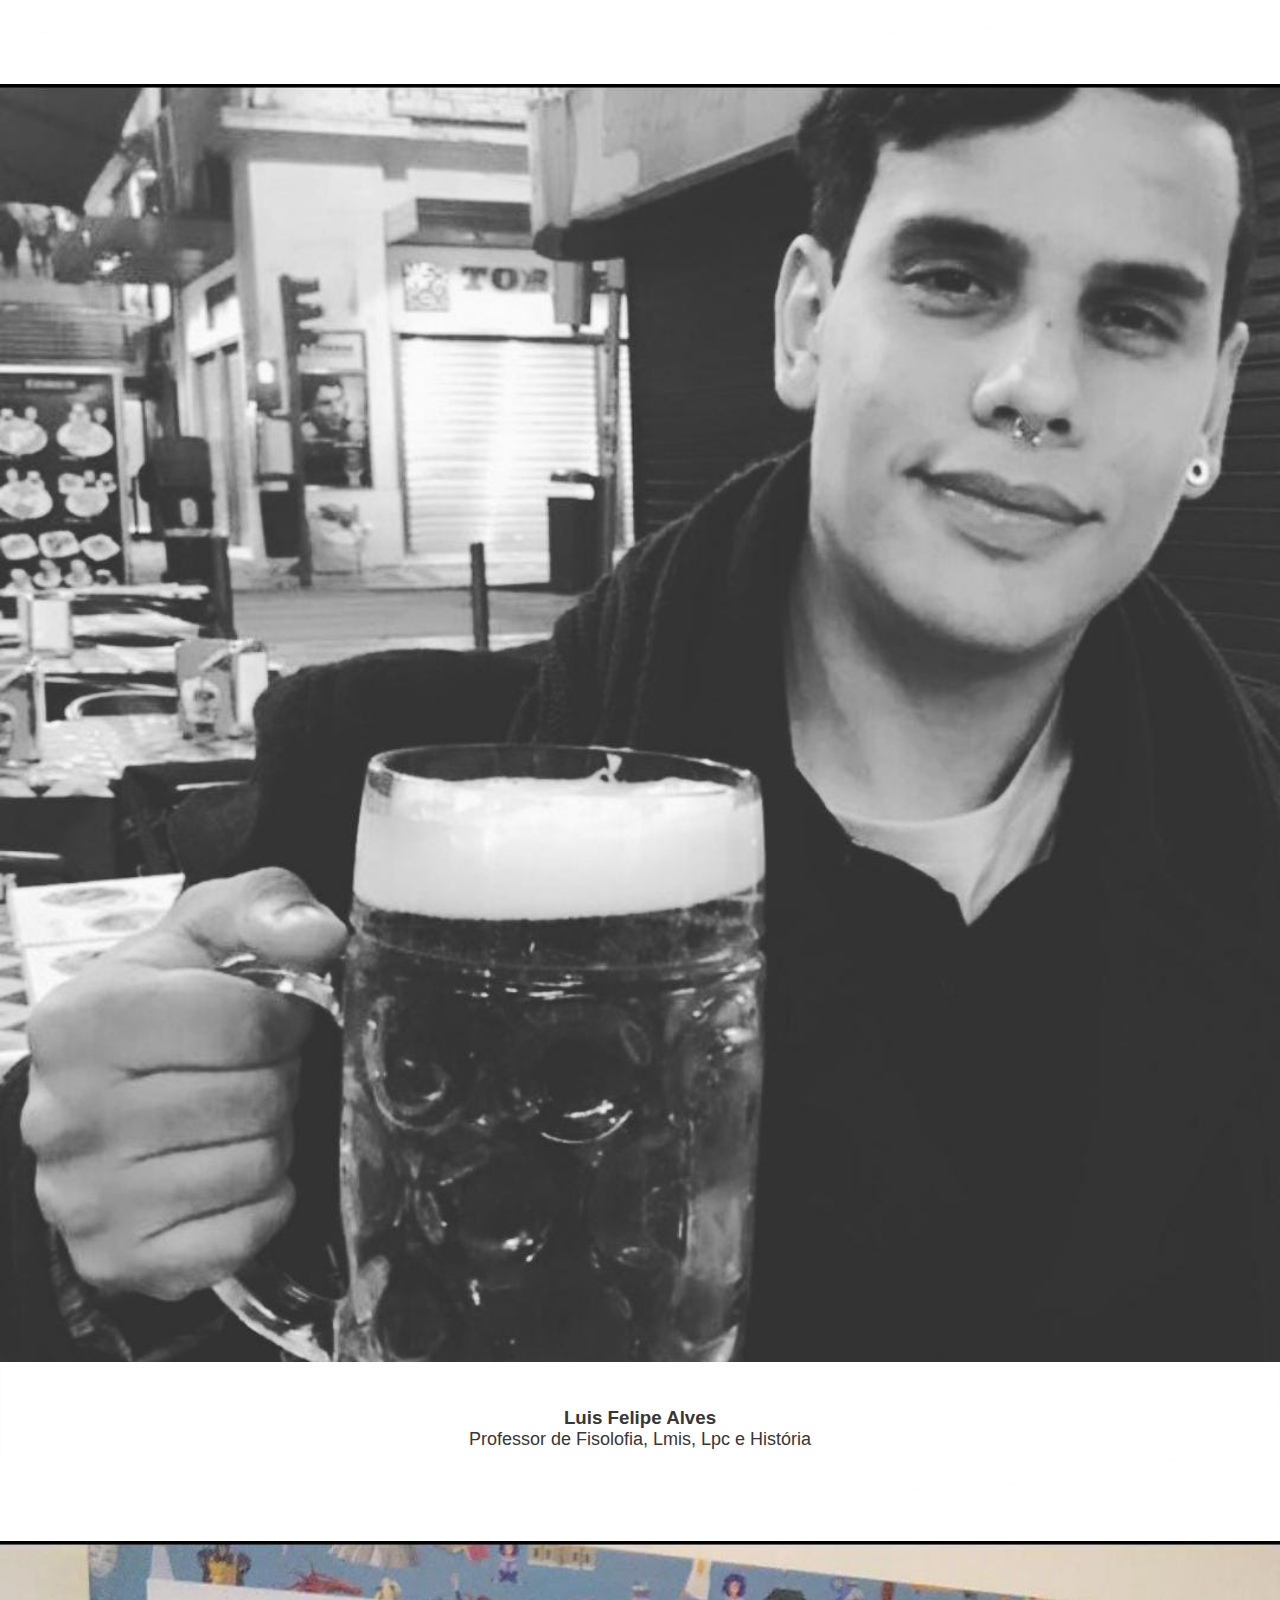
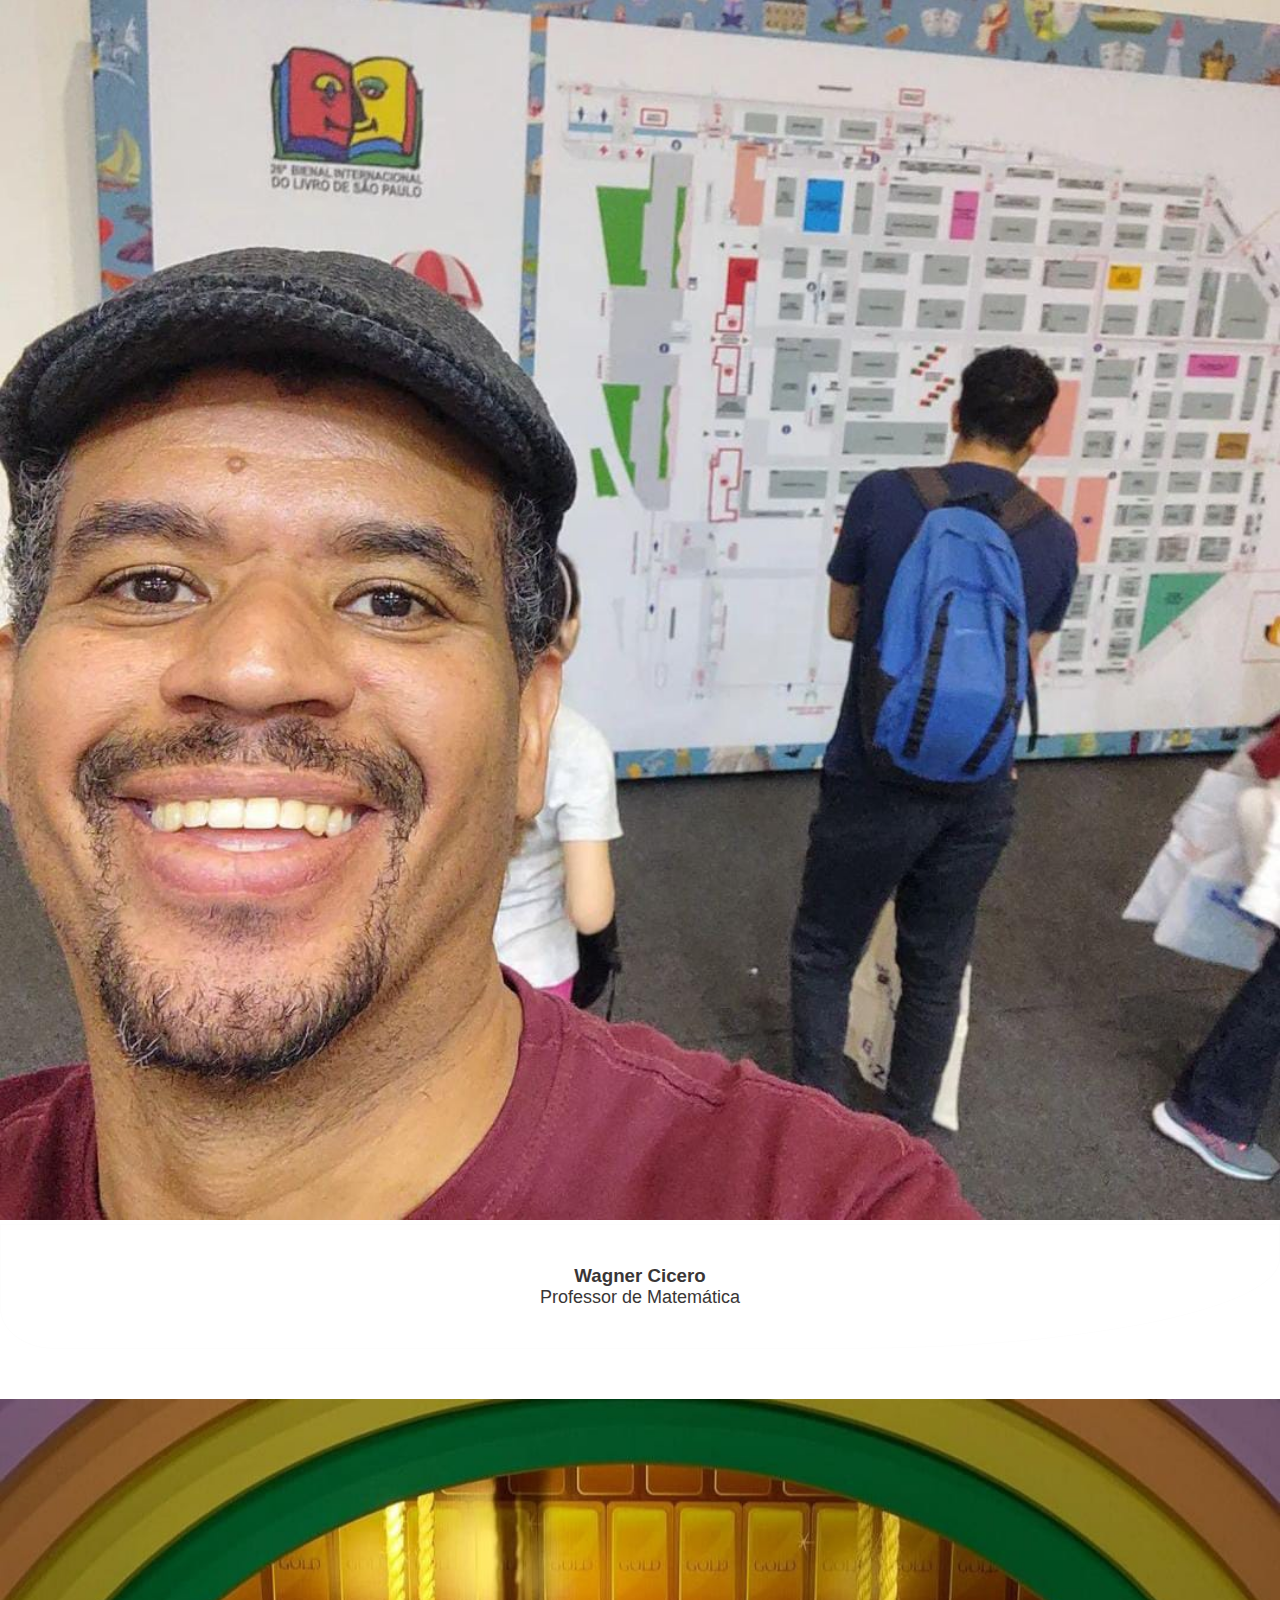
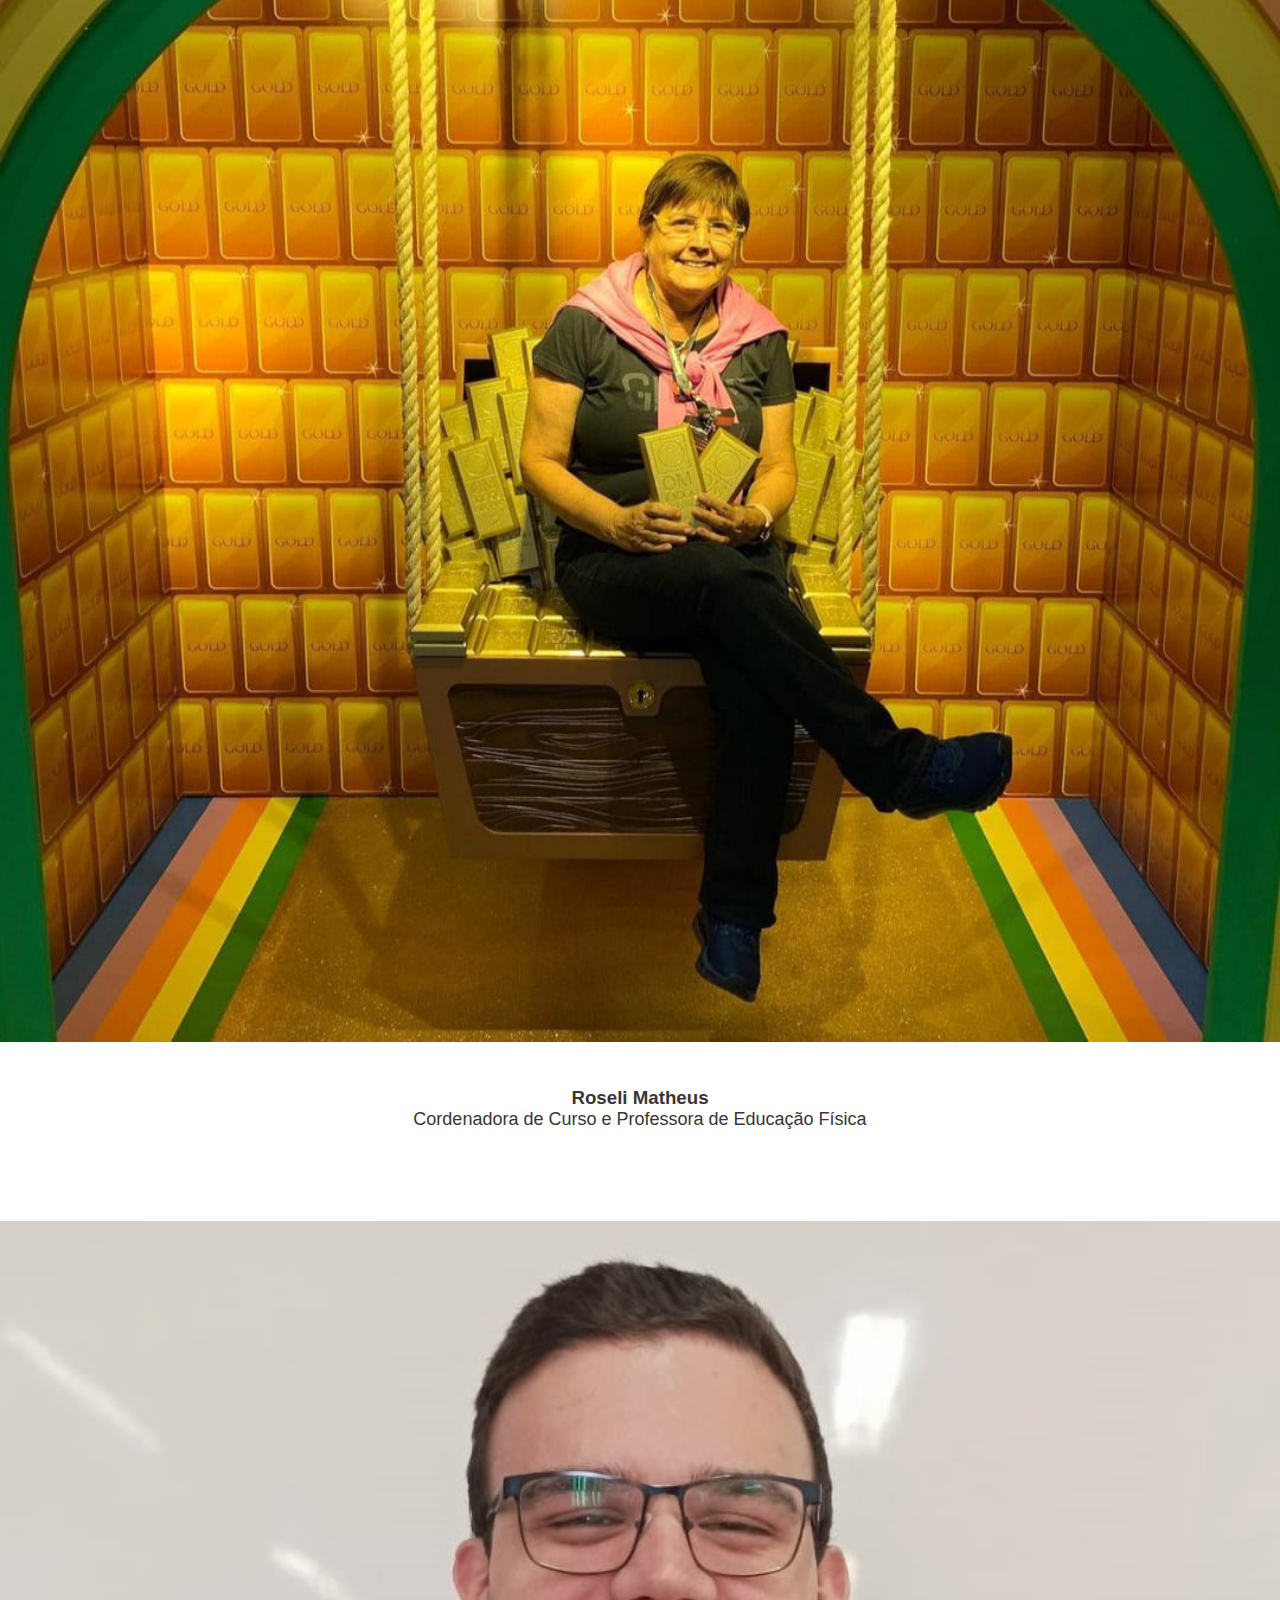
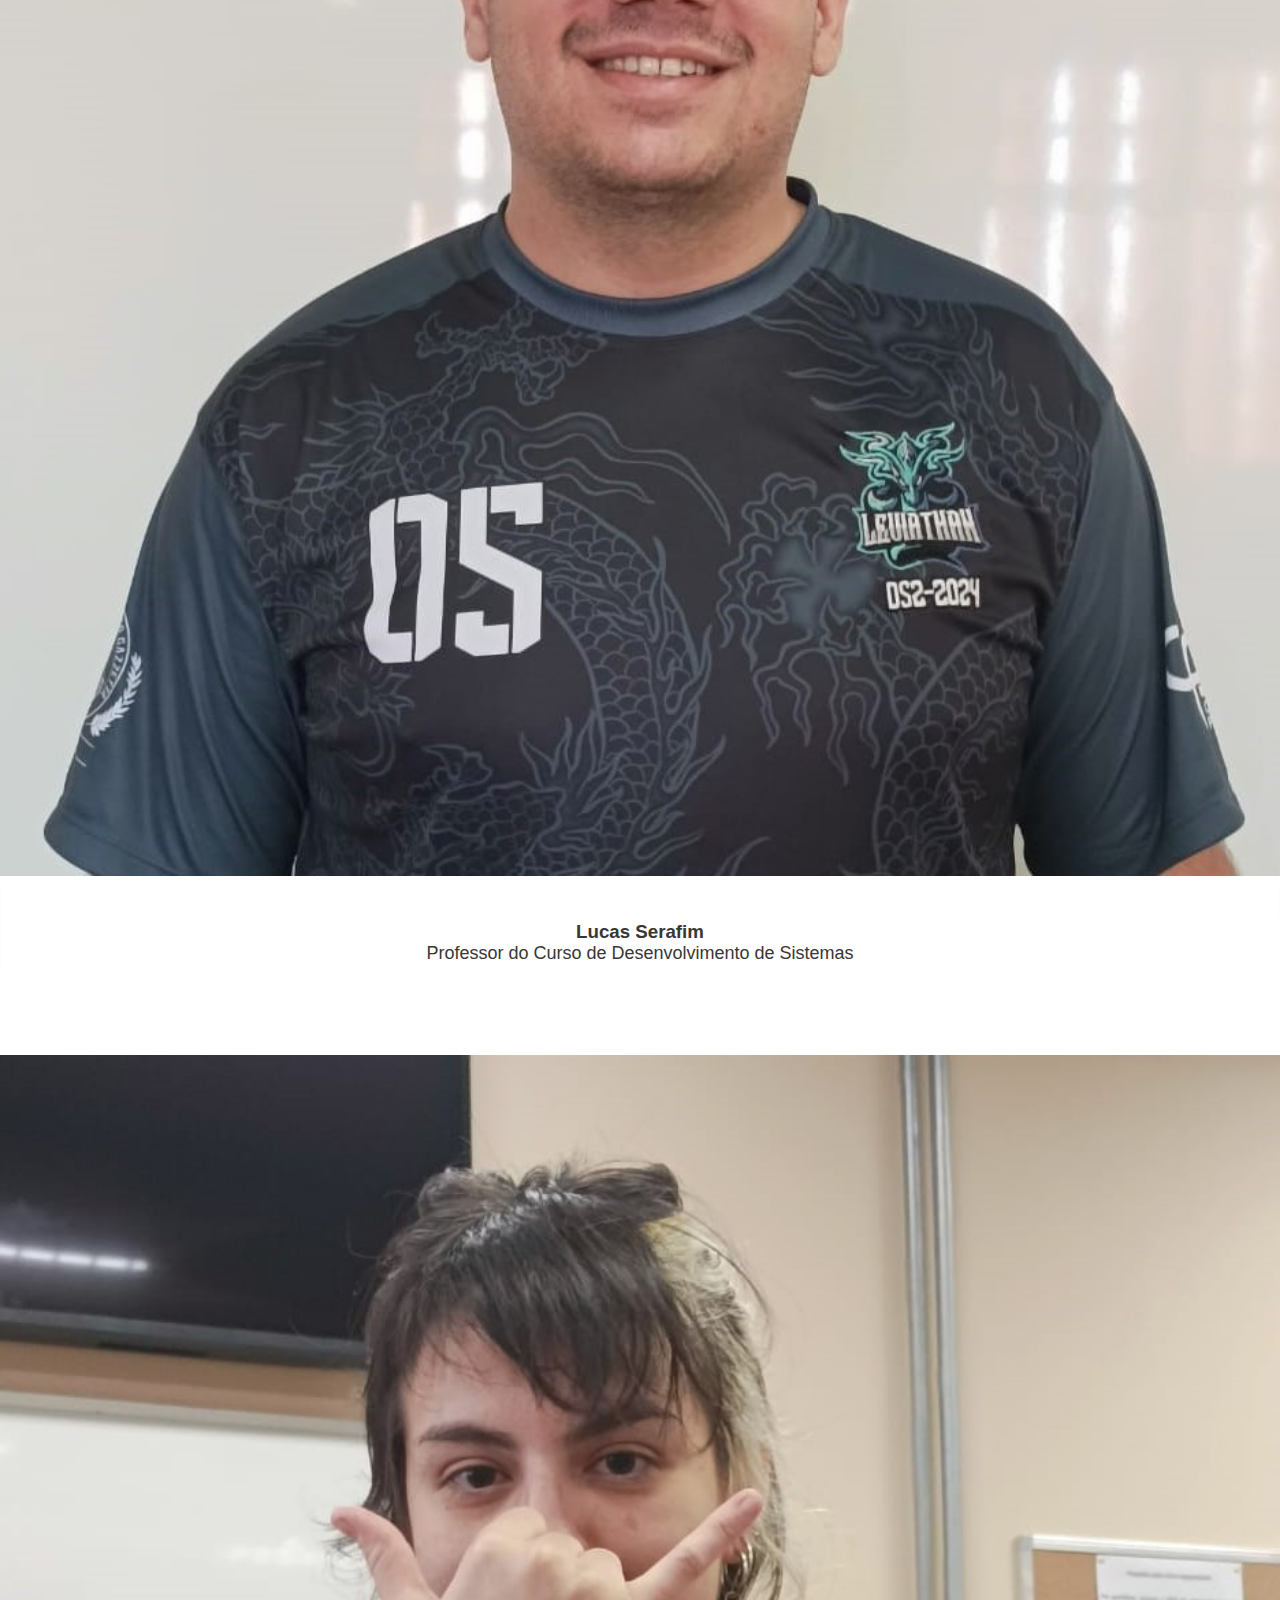
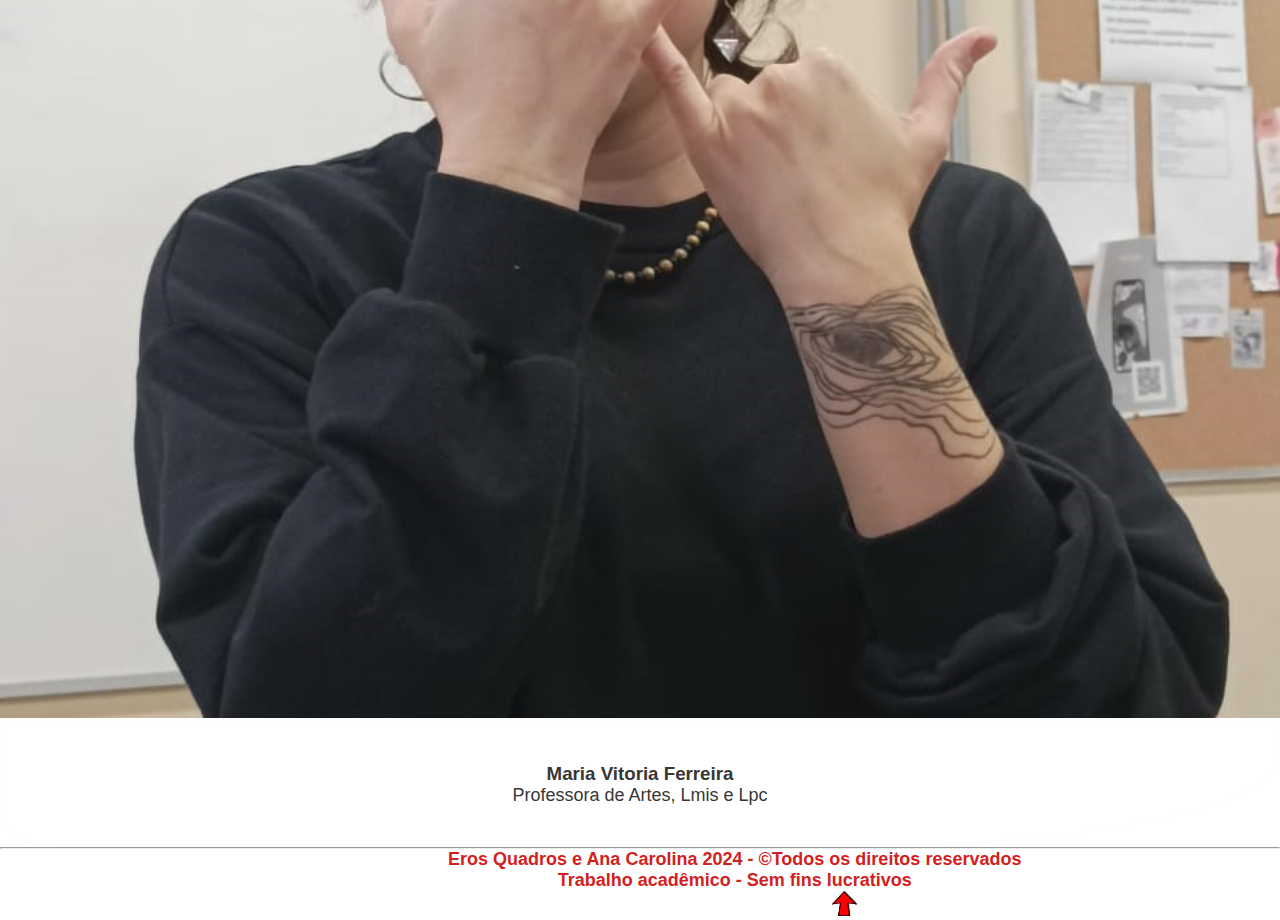
<file: servico.html>
<!doctype html>
<html lang="en">
  <head>
    <!-- Required meta tags -->
    <meta charset="utf-8">
    <meta name="viewport" content="width=device-width, initial-scale=1">

    <!-- Bootstrap CSS -->
    <link href="https://cdn.jsdelivr.net/npm/bootstrap@5.0.2/dist/css/bootstrap.min.css" rel="stylesheet" integrity="sha384-EVSTQN3/azprG1Anm3QDgpJLIm9Nao0Yz1ztcQTwFspd3yD65VohhpuuCOmLASjC" crossorigin="anonymous">
    <link rel="stylesheet" type="text/css" href="estilo.css">
    <link rel="icon" type="image/jpg" href="img/icon.png" />
    <link rel="preconnect" href="https://fonts.googleapis.com">
    <link rel="preconnect" href="https://fonts.gstatic.com" crossorigin>
    <link href="https://fonts.googleapis.com/css2?family=Arsenal:ital,wght@0,400;0,700;1,400;1,700&family=Cormorant+Garamond:ital,wght@0,300;0,400;0,500;0,600;0,700;1,300;1,400;1,500;1,600;1,700&family=Josefin+Sans:ital,wght@0,100..700;1,100..700&family=Lora&family=Macondo&family=Montserrat:wght@300&family=Nanum+Myeongjo&family=PT+Serif:ital,wght@0,400;0,700;1,400;1,700&family=Playfair+Display&family=Quicksand:wght@300&family=Roboto+Mono:wght@500&family=Roboto+Slab:wght@500&display=swap" rel="stylesheet">
    <link rel="stylesheet" href="https://cdnjs.cloudflare.com/ajax/libs/font-awesome/5.15.3/css/all.min.css" integrity="sha512-iBBXm8fW90+nuLcSKlbmrPcLa0OT92xO1BIsZ+ywDWZCvqsWgccV3gFoRBv0z+8dLJgyAHIhR35VZc2oM/gI1w==" crossorigin="anonymous" referrerpolicy="no-referrer" />
    <link rel="preconnect" href="https://fonts.googleapis.com">
<link rel="preconnect" href="https://fonts.gstatic.com" crossorigin>
<link href="https://fonts.googleapis.com/css2?family=Arsenal:ital,wght@0,400;0,700;1,400;1,700&family=Cormorant+Garamond:ital,wght@0,300;0,400;0,500;0,600;0,700;1,300;1,400;1,500;1,600;1,700&family=Josefin+Sans:ital,wght@0,100..700;1,100..700&family=Lora&family=Macondo&family=Montserrat:wght@300&family=Nanum+Myeongjo&family=PT+Serif:ital,wght@0,400;0,700;1,400;1,700&family=Playfair+Display&family=Quicksand:wght@300&family=Roboto+Mono:wght@500&family=Roboto+Slab:wght@500&display=swap" rel="stylesheet">   
    <title>Divulgação Etec</title>
  </head>
  <body>
    <nav class="navbar navbar-expand-lg navbar-dark bg-dark">
      <div class="container-fluid">
        <img src="img/etec-novaodessa-removebg-preview.png" alt="" width="8%">
        <button class="navbar-toggler" type="button" data-bs-toggle="collapse" data-bs-target="#navbarNavAltMarkup" aria-controls="navbarNavAltMarkup" aria-expanded="false" aria-label="Toggle navigation">
          <span class="navbar-toggler-icon"></span>
        </button>
        <div class="collapse navbar-collapse" id="navbarNavAltMarkup">
          <div class="navbar-nav">
            <a class="nav-link "  href="index.html">Home</a>
            <a class="nav-link" href="curso.html">Cursos</a>
            <a class="nav-link active" href="#" aria-current="page" >Sobre</a>
            <a class="nav-link" href="evento.html">Eventos</a>
            <a class="nav-link" href="contato.html">Contato</a>
          </div>
        </div>
      </div>
    </nav>
    <center>
      <div class="titulohome">
        <h1> ETEC Ferrucio Humberto Gazzetta</h1>
      
      </div>
      <section class="about_part about_bg">
        <div class="container-fluid">
            <div class="row align-items-center">
                <div class="col-sm-4 col-lg-5 offset-lg-1">
                    <div class="about_img">
                        <img src="img/escolinha.jpeg" alt="">
                    </div>
                </div>
                <div class="col-sm-8 col-lg-4">
                    <div class="about_text">
                        <h5>Nossa História</h5>
                        <h2>A Escola Técnica HFG se compromete a capacitar seus alunos com excelência e inovação, preparando-os para os desafios do mundo atual e também
                          inspirar o desenvolvimento pessoal e profissional, promovendo a criatividade e o pensamento crítico.
                        </h2>
                        <h4>Desde 2005</h4>
               
                    </div>
                  </div>
                </div>
                <br><br><br><br>
                <div class="hist"></div>
                    <p>No 2º semestre de 2005, através de um convênio firmado entre o Centro Estadual de Educação Tecnológica "Paula Souza", a FAT - Fundação de Apoio a Tecnologia e a Prefeitura Municipal de Nova Odessa, tem início às atividades da Classe Descentralizada da ETEC Polivalente de Americana na cidade de Nova Odessa. Neste primeiro momento foram oferecidos 2 cursos técnicos: Técnico em Informática e Técnico em Segurança do Trabalho.
                     <br><br>
                      A então Classe Descentralizada passou a funcionar no prédio da EMEF "Dante Gazzetta", uma Escola Municipal de Ensino Fundamental localizada no centro de Nova Odessa.
                      <br><br>
                      Em 2007 a extensão passou a oferecer os cursos técnicos em Administração e Segurança do Trabalho, deixando assim de oferecer o curso de Informática.                  
                      <br><br>
                      No dia 03 de março de 2010, através do decreto do Governo do Estado, foi criada a Escola Técnica Estadual de Nova Odessa, no município de Nova Odessa, como a unidade de ensino 234 do Centro Estadual de Educação Tecnológica "Paula Souza" - CEETEPS.                   
                      <br><br>
                      A unidade recém-criada continuou funcionando provisoriamente na EMEF "Dante Gazzetta", até que em junho de 2010, a Prefeitura Municipal, após alugar um prédio, localizado à rua Theófilo Sniker, nº 38, no Parque Industrial Harmonia, realiza as reformas necessárias para que a ETEC de Nova Odessa transferisse as suas atividades para o novo espaço.                      
                      etec-nova-odessa
                      <br><br>
                      Com um número maior de salas de aula e laboratórios, a unidade aumenta a oferta de vagas à população local e da região, sendo que no 2º semestre de 2010 é implantado também o curso Técnico em Modelagem do Vestuário.                     
                      <br><br>
                      Neste mesmo período a Etec de Nova Odessa, através do Plano de Expansão II do Governo do Estado, inicia novos cursos técnicos na E.E. Prof.ª Silvânia Aparecida Santos, localizada no bairro Santa Luiza II em Nova Odessa. A extensão oferece à comunidade, no 2º semestre de 2010, o curso Técnico em Logística e a partir do 2º semestre de 2011 o curso Técnico em Contabilidade.                     
                      <br><br>
                      Em 2012, novo Curso: Técnico em Informática Integrado ao Ensino Médio - ETIM, funcionando em período integral. No ano de 2014, a Unidade oferece o Curso Técnico em Modelagem do Vestuário Integrado ao Ensino Médio e o Técnico em Transações Imobiliárias, sendo que esse último, na EE Silvania Aparecida Santos - Classe Descentralizada                    
                      <br><br>
                      Em 2015, no 2.º Semestre, a Unidade Escolar amplia sua oferta de vagas, desta feita para o curso Técnico em Contabilidade na EE Silvania Aparecida Santos - Classe Descentralizada. No primeiro semestre de 2017, a Etec inicia o Curso Técnico em Marketing Integrado ao Ensino Médio - ETIM. Escola Técnica Estadual Ferrúcio Humberto Gazzetta 3        
                      <br><br>
                      Em outubro de 2017, ocorreu a mudança de prédio da nova sede da Etec de Nova Odessa, agora localizada na Avenida São Gonçalo, 2770 - Jardim da Alvorada.
                      Em abril de 2018, deu-se a inauguração da nova sede da Etec de Nova Odessa. No mês de outubro de 2018, os cursos de Técnico em Contabilidade, Técnico em Logística e Técnico em Transações Imobiliárias foram transferidos da Classe Descentralizada, para a nova Sede da Etec de Nova Odessa, encerrando-se assim o Convênio do Centro Paula Souza com a Secretaria Estadual de Educação na Unidade prof. Silvânia Aparecida Santos.
                    </p>
                  </div>
            </div>
        </section>
        <section class="profs_part blog_item_section section_padding">
            <div class="container">
                <div class="row">
                    <div class="col-xl-5">
                      <div class="section_tittle">
                        <h2>Conheça Nossos Professores</h2>
                    </div>
                </div>
            </div>
            <div class="row">
                <div class="col-sm-6 col-lg-4">
                    <div class="single_blog_item">
                        <div class="single_blog_img">
                            <img src="img/brunacacao.jpg" alt="">
                        </div>
                        <div class="single_blog_text text-center">
                            <h3>Bruna Cação</h3>
                            <p>Professora de Português</p>
                          
                        </div>
                    </div>
                </div>
                <div class="col-sm-6 col-lg-4">
                    <div class="single_blog_item">
                        <div class="single_blog_img">
                            <img src="img/luisfelipe.jpg" alt="">
                        </div>
                        <div class="single_blog_text text-center">
                            <h3>Luis Felipe Alves</h3>
                            <p>Professor de Fisolofia, Lmis, Lpc e História </p>
                            
                        </div>
                    </div>
                </div>
                <div class="col-sm-6 col-lg-4">
                    <div class="single_blog_item">
                        <div class="single_blog_img">
                            <img src="img/wagner.jpg" alt="">
                        </div>
                        <div class="single_blog_text text-center">
                          <h3>Wagner Cicero</h3>
                          <p>Professor de Matemática</p>
                          
                      </div>
                  </div>
              </div>
          
          
            <div class="col-sm-6 col-lg-4">
                <div class="single_blog_item">
                    <div class="single_blog_img">
                        <img src="img/roseli.jpg" alt="">
                    </div>
                    <div class="single_blog_text text-center">
                        <h3>Roseli Matheus</h3>
                        <p>Cordenadora de Curso e Professora de Educação Física</p>
                     
                    </div>
                </div>
            </div>
            <div class="col-sm-6 col-lg-4">
                <div class="single_blog_item">
                    <div class="single_blog_img">
                        <img src="img/lucas.jpg" alt="">
                    </div>
                    <div class="single_blog_text text-center">
                        <h3>Lucas Serafim</h3>
                        <p>Professor do Curso de Desenvolvimento de Sistemas </p>
                        
                    </div>
                </div>
            </div>
            <div class="col-sm-6 col-lg-4">
                <div class="single_blog_item">
                    <div class="single_blog_img">
                        <img src="img/mavi.jpg" alt="">
                    </div>
                    <div class="single_blog_text text-center">
                      <h3>Maria Vitoria Ferreira</h3>
                      <p>Professora de Artes, Lmis e Lpc</p>
                       
                  </div>
              </div>
          </div>
      </div>
      </div>
  </section>
      
  </center>
    <div id="footer">
			<hr>
			<p><b>Eros Quadros e Ana Carolina 2024 - &copyTodos os direitos reservados<br>
				Trabalho acadêmico - Sem fins lucrativos </b>
      </p>
      <article id="topo"><a href="#"><img src="img/seta.png" width="25" height="25"></a></article>
		</div>

    <!-- Optional JavaScript; choose one of the two! -->

    <!-- Option 1: Bootstrap Bundle with Popper -->
    <script src="https://cdn.jsdelivr.net/npm/bootstrap@5.0.2/dist/js/bootstrap.bundle.min.js" integrity="sha384-MrcW6ZMFYlzcLA8Nl+NtUVF0sA7MsXsP1UyJoMp4YLEuNSfAP+JcXn/tWtIaxVXM" crossorigin="anonymous"></script>

    <!-- Option 2: Separate Popper and Bootstrap JS -->
    <!--
    <script src="https://cdn.jsdelivr.net/npm/@popperjs/core@2.9.2/dist/umd/popper.min.js" integrity="sha384-IQsoLXl5PILFhosVNubq5LC7Qb9DXgDA9i+tQ8Zj3iwWAwPtgFTxbJ8NT4GN1R8p" crossorigin="anonymous"></script>
    <script src="https://cdn.jsdelivr.net/npm/bootstrap@5.0.2/dist/js/bootstrap.min.js" integrity="sha384-cVKIPhGWiC2Al4u+LWgxfKTRIcfu0JTxR+EQDz/bgldoEyl4H0zUF0QKbrJ0EcQF" crossorigin="anonymous"></script>
    -->
  </body>
</html>
</file>
<file: estilo.css>
* {
    margin: 0px;
    padding: 0px;
}
body{
    font-family: Arial;
    color: #393636;
    background-color: white;
    overflow-x: hidden;
}
h1{
    color: rgb(211, 31, 31);
    font-size: 50px;
}
/*menu*/
.nav-link{
    font-size: 20px;
}
.titulohome{
    margin-top: 60px;
    font-family: "Playfair Display", serif;
    
}
/*pagina index carrosel*/
.imagem-container {
  position: relative;
  width: 60%;
  
}

.carousel-imagem {
  width: 100%;
  height: 600px;
  object-fit: cover;
  z-index: 1;
  

}

.setas {
  position: absolute;
  top: 50%;
  transform: translateY(-50%);
  left: 0;
  right: 0;
  text-align: center;
}

.seta {
  background-color: transparent;
  border: none;
  font-size: 2rem;
  color: rgb(255, 255, 255);
  cursor: pointer;
  outline: none;
  padding: 0 1rem;
}

.seta-anterior {
  position: absolute;
  left: 0;
}

.seta-proximo {
  position: absolute;
  right: 0;
}

/*footer*/
#footer{
    color: rgb(211, 31, 31);
    width: 100%;
    text-align: center;
}

#footer p{
  margin-left: 35%;
  float: left;
}

#topo {
  margin-left: 35%;
  float: left;
}

/* Cursos */
.cursos {
  float: left;
  width: 60%;
  padding: 1%;
}
.arrumar{
  width: auto;
}
.alinha{
  margin-right: 1%;
}
#mkt{
  padding-top: 4%;
}

#rh{
  padding-top: 4%;
}
.aulasrh{
  padding-bottom: 10%;
}

  /* Pagina Contato */
  #section_c {
    margin-top: 3%;
    margin-left: 2%;
    padding-bottom: 43%;
}
#section_c img{
    float: left;
}

.contato{
    float: left;
    margin-left: 5%;
}

/*pagina servico*/
.blog_item_section .single_blog_item:hover .single_blog_text {
  border: 1px solid transparent;
  box-shadow: 0px 15px 30px rgba(115, 113, 127, 0.1);
  background-color:  rgb(224, 223, 223);
  
}
.blog_item_section .single_blog_item:hover .btn_3 {
  color: #18D9C5;
}
.blog_item_section .single_blog_item {
  margin-top: 50px;
}
.blog_item_section .single_blog_item:hover .btn_3 a {
  color: #18D9C5;
}

.blog_item_section .single_blog_item:hover .btn_3 img {
  transform: rotateX(-180deg);
  margin-bottom: 7px;
}

.blog_item_section .single_blog_img img {
  width: 100%;
}
.blog_item_section .single_blog_text {
  padding: 40px 30px;
  border: 1px solid #fdfdfd;
  border-radius: 100px 0px 623px 77px / 0px 50px 128px 58px;
  background-color: #ffffff;
  -webkit-transition: 0.5s;
  transition: 0.5s;
}
.blog_item_section .single_blog_text .btn_3 {
  color: #0e89e8;
  margin-top: 28px;
  text-transform: capitalize;
}

.blog_section .single_blog_text .date .date_item {
  color: #2c3033;
  font-size: 15px;
  margin-right: 19px;
}

.blog_section .single_blog_text .date .date_item span {
  color: #18D9C5;
}

.blog_section .single_blog_text h3 {
  font-size: 24px;
  color: #2c3033;
  line-height: 1.458;
  font-weight: 700;
  margin-top: 20px;
  margin-bottom: 0px;
}
.blog_section .single_blog_text h3 a {
  color: #2c3033;
}
.blog_section .single_blog_text .btn_3 {
margin-top: 25px;
}
.blog_section .single_blog_text .btn_3 img {
margin-bottom: 8px;
}
.about_part .about_text h5 {
font-family: "Lora", serif;
font-size: 20px;
color: rgb(211, 31, 31);
margin-bottom: 18px;
margin-top: 90px;
margin-right: -90px;
margin-left:350px; 
}
.about_part .about_text h4 {
margin-bottom: 25px;
color:  rgb(211, 31, 31);
font-size: 20px;
font-weight: 300;
font-family: "Lora", serif;
margin-right: -90px;
margin-left:350px; 
}
.about_part .about_text h2 {
line-height: 1.25;
margin-bottom: 25px;
font-size: 30px;
font-family: "Lora", serif;
margin-right: -150px;
margin-left:300px;
max-width: 80%;
}
.about_part .about_text p {
  margin-top: 13px;
} 
.about_part .about_text .btn_3 {
  margin-top: 48px;
}
.about_bg {
  position: relative;
  z-index: 1;
}
.about_img img{
  width: 900px; 
  height: 600px;
  margin-top: 55px;
  margin-left: -70px;
}
.section_tittle h2 {
  font-size: 40px;
  color: rgb(211, 31, 31);
  line-height: 1.25;
  font-weight: 700;
  position: relative;
  z-index: 1;
  margin-top: 60px;
  font-family: "Playfair Display", serif;
}
.container-fluid p{
  margin-top: -40px;
  font-size: 20px;
  margin-left: 50px;
  margin-right: 50px;
  text-align: justify;
  font-family: "Lora", serif;
}

/*pg eventos*/
.resume .resume-title {
  font-size: 26px;
  font-weight: 400;
  margin-top: 20px;
  margin-bottom: 20px;
  color: #222222;
}

.resume .resume-item {
  padding: 0 0 20px 20px;
  margin-top: 50px;
  border-left: 2px solid rgb(211, 31, 31);
  position: relative;
}

.resume .resume-item h4 {
  line-height: 18px;
  font-size: 18px;
  font-weight: 600;
  font-family: "Poppins", sans-serif;
  color: rgb(211, 31, 31);
  margin-bottom: 10px;
}

.resume .resume-item h5 {
  font-size: 16px;
  background: #effbf9;
  padding: 5px 15px;
  display: inline-block;
  font-weight: 600;
  margin-bottom: 10px;
  color: rgb(211, 31, 31);
}

.resume .resume-item ul {
  padding-left: 20px;
}

.resume .resume-item ul li {
  padding-bottom: 10px;
}

.resume .resume-item:last-child {
  padding-bottom: 0;
}

.resume .resume-item::before {
  content: "";
  position: absolute;
  width: 16px;
  height: 16px;
  border-radius: 50px;
  left: -9px;
  top: 0;
  background: #fff;
  border: 2px solid rgb(211, 31, 31);
}
.section-title p{
      color: #222222;
      text-align: center;
      font-size: 30px;
}
.event_img img{
  width: 300px; 
  height: 200px;

}
/*botão*/
.botao{
  float: left;
  margin-left: 5%
}
.botao button{
  background-color: rgb(232, 35, 35);
  color:rgb(255, 255, 255)
}

@media (min-width:700px) and (max-width:800px)/*ipad mini*/{
  .about_img {
    position: relative;
}

.about_img img {
    width: 820px;
    height: 600px;
    position: absolute;
    top: 0;
    left: 0;
    margin-top: -730px;
}
  
  .about_part .about_text h5 {
    font-size: 30px;
    margin-top: 700px;
    position: relative;
    margin-right: -90px;
    margin-left:-350px; 
  }
  .about_part .about_text h4 { 
    font-size: 30px;  
    margin-right: -90px;
    margin-left:-350px; 
  }
  .about_part .about_text h2 {
      font-size: 40px;
    margin-left:-410px; 
  }
  #footer p{
      margin-left: 17%;
      font-size: medium;
  }
  #topo {
      margin-left: 10%;
  }
  p{
    font-size:x-large;
  }
  #section_c img{
    margin-left: 20%;
  }

  #section_c{
      margin-bottom: 68%;
  }

  .contato{
      margin-top: 4%;
      margin-left: 25%;
  }
  textarea{
    height: 200px;
  }
  .cursos{
    width: 100%;
  }
  .imagem-container{
    width: 100%;
  }
}
@media (max-width:890px) and (min-width:820px)/*ipad air */{
  
  .about_img {
    position: relative;
}
.about_img img {
    width: 1000px;
    height: 600px;
    position: absolute;
    top: 0;
    left: 0;
    margin-top: -730px;
}   
  .about_part .about_text h5 {
    font-size: 30px;
    margin-top: 700px;
    position: relative;
    margin-right: -90px;
    margin-left:-350px; 
  }
  .about_part .about_text h4 { 
    font-size: 30px;  
    margin-right: -90px;
    margin-left:-350px; 
  }
  .about_part .about_text h2 {
      font-size: 40px;
    margin-left:-410px; 
  }
  #footer p{
    margin-left: 18%;
    font-size: medium;
  }
  #topo {
      margin-left: 13%;
  }
  p{
    font-size:x-large;
  }
  #section_c img{
    margin-left: 20%;
  }

  #section_c{
      margin-bottom: 80%;
  }

  .contato{
      margin-top: 4%;
      margin-left: 25%;
  }
  textarea{
    height: 200px;
  }
  .cursos{
    width: 100%;
  }
  .imagem-container{
    width: 100%;
  }
}
@media (min-width:910px) and (max-width:920px) /*Surface pro 7*/{
  .about_img {
    position: relative;
}

.about_img img {
    width: 970px;
    height: 600px;
    position: absolute;
    top: 0;
    left: 0;
    margin-top: -690px;
}
  
  .about_part .about_text h5 {
    font-size: 30px;
    margin-top: 700px;
    position: relative;
    margin-right: -90px;
    margin-left:-350px; 
  }
  
  .about_part .about_text h4 { 
    font-size: 30px;  
    margin-right: -90px;
    margin-left:-350px; 
  }
  .about_part .about_text h2 {
      font-size: 40px;
    margin-left:-410px; 
  }
  #footer{
    align-items: center;
  }
  #footer p{
    font-size: medium;
  }
  #topo {
      display: none;
  }
  p{
    font-size:x-large;
  }
  #section_c img{
    margin-left: 20%;
  }

  #section_c{
      margin-bottom: 95%;
  }

  .contato{
      margin-top: 4%;
      margin-left: 25%;
  }
  textarea{
    height: 300px;
  }
  .cursos{
    width: 100%;
  }
  .imagem-container{
    width: 100%;
  }
}
@media (min-width:500px) and (max-width:550px)/*surface duo*/{
  .about_img {
    position: relative;
}

.about_img img {
    width: 600px;
    height: 400px;
    position: absolute;
    top: 0;
    left: 0;
    
}
.about_part .about_text h5 {
  font-size: 30px;
  margin-top: 550px;
  position: relative;
  margin-right: -90px;
  margin-left:-100px; 
}
.about_part .about_text h4 { 
    
  margin-right: -80px;
  margin-left:-100px; 
}
.about_part .about_text h2 {
   
  margin-left:-170px; 
}
#footer p{
  margin-left: 3%;
  }
  #topo {
      margin-left: 45%;
  }
  #section_c img{
    width: 100%;
  }

  #section_c{
      width: 100%;
      margin-left: 0%;
  }

  .contato{
    margin-left: 15%;
      margin-top: 4%;
      margin-bottom: 10%;
  }
  textarea{
    height: 200px;
  }
  .cursos{
    width: 100%;
  }
  .imagem-container{
    width: 100%;
  }
}
@media (min-width:300px) and (max-width:440px){
.blog_section .single_blog_img img,
.about_img img,
.event_img img {
  max-width: 100%; 
  height: auto; 
  margin-left: 2px;
}
.about_part .about_text h5 {
font-size: 20px;
margin-right: -90px;
margin-left:-80px; 
}
.about_part .about_text h4 { 
font-size: 20px;  
margin-right: -90px;
margin-left:-80px; 
}
.about_part .about_text h2 {
  font-size: 30px;
margin-left:-150px; 
}
#footer p{
  margin-left: 0%;
  }
  #topo {
      margin-left: 45%;
  }
  #section_c img{
    width: 100%;
  }

  #section_c{
      width: 100%;
      margin-left: 0%;
  }

  .contato{
    width: auto;
      margin-top: 4%;
      margin-bottom: 10%;
  }
  textarea{
    width: 100%;
    height: 200px;
  }
  .cursos{
    width: 100%;
  }
  .imagem-container{
    width: 100%;
  }
  h1{
    font-size: xx-large;
  }
}
@media (min-width:1260px) and (max-width:1290px){
  .about_img {
    position: relative;
}

.about_img img {
    width: 700px;
    height: 500px;
    position: absolute;
    top: 0;
    left: 0;
    margin-top: -200px;
}
.about_part .about_text h5 {
  font-size: 30px;
  margin-top:130px;
  position: relative;
  margin-right: -90px;
  margin-left:230px; 
}
.about_part .about_text h4 {     
  margin-right: -80px;
  margin-left:230px; 
}
.about_part .about_text h2 {
   
  margin-left:170px; 
}
p{
  font-size: larger;
}
#mkt{
  padding: 0%;
}
#rh{
  padding: 0%;
}
#topo{
  padding-left: 30%;
}
p{
  font-size: large;
}
}
@media (min-width:1000px) and (max-width:1100px){
  .about_img {
    position: relative;
}

.about_img img {
    width: 970px;
    height: 800px;
    position: absolute;
    top: 0;
    left: 0;
    margin-top: -800px;
}
.about_part .about_text h5 {
  font-size: 30px;
  margin-top:900px;
  position: relative;
  margin-right: -90px;
  margin-left:-390px; 
}
.about_part .about_text h4 { 
  margin-right: -80px;
  margin-left:-390px; 
}
.about_part .about_text h2 {
   font-size: 30px;
   margin-right: -900px;
  margin-left:-1200px; 
}
#topo{
  padding-left: 20%;
}
#section_c img{
  width: 55%;
}
}
#section_c{
  margin-bottom: 5%;
}

.contato{
  margin-left: 2%;
    margin-top: 0%;
}
textarea{
  height: 200px;
}
}

@media (min-width:900px) {
  #footer p{
      margin-left: 30%;
      float: left;
  }
  
  #topo {
      margin-left: 25%;
      float: left;
  }
  #section_c{
      padding-bottom: 36%;
  }
  #section_c img{
      width: 55%;
  }
  #section_c textarea{
    height: 140px;
  }
}
</file>
